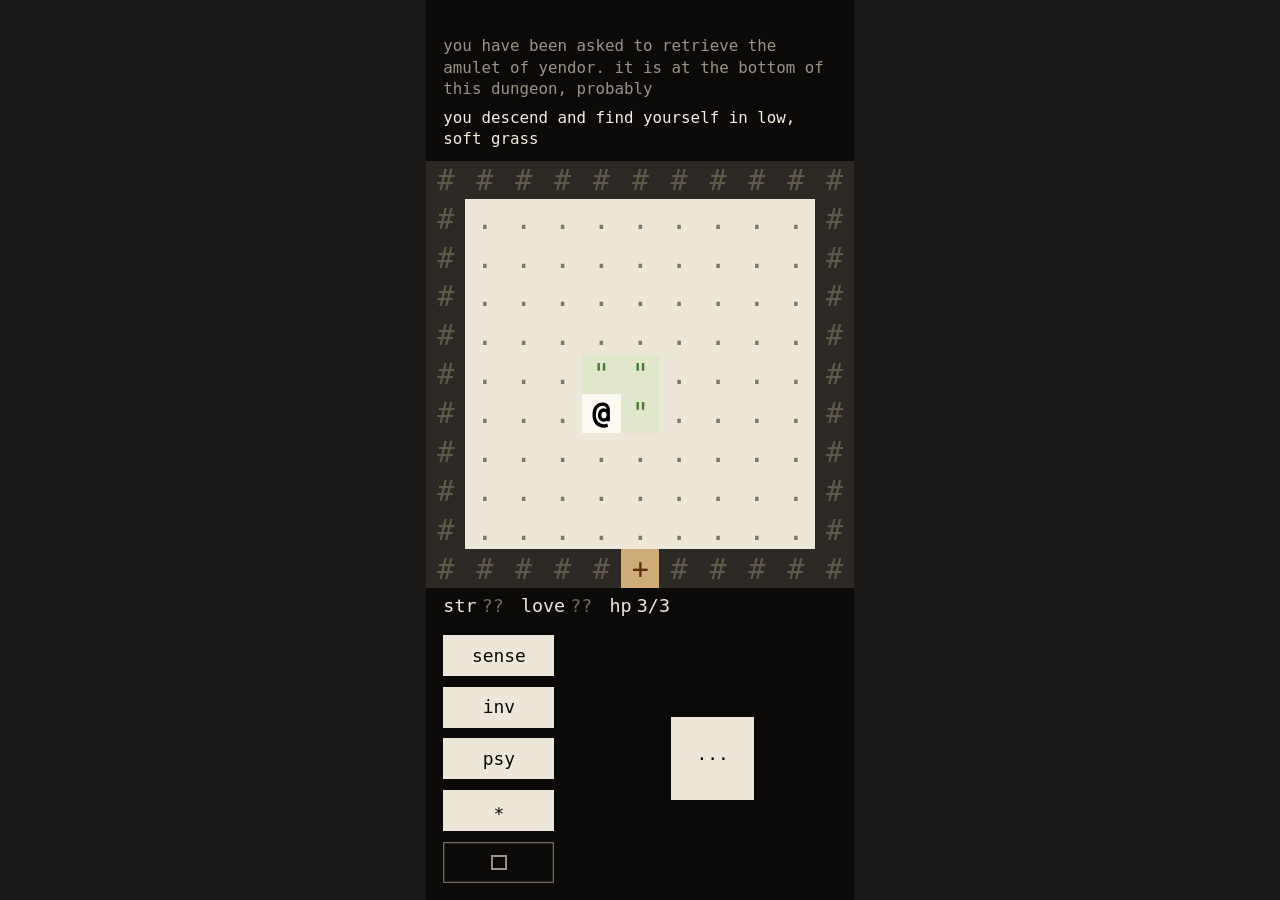
<file: original/index.html>
<!doctype html>
<html lang="en">
<head>
<!-- Archived on November 20, 2026: the esoteric edition is the main game now. -->
<meta charset="utf-8">
<meta name="viewport" content="width=device-width, initial-scale=1, viewport-fit=cover, user-scalable=no">
<meta name="theme-color" content="#000000">
<meta name="mobile-web-app-capable" content="yes">
<meta name="apple-mobile-web-app-capable" content="yes">
<meta name="apple-mobile-web-app-status-bar-style" content="black">
<title>LIKE LIKE · original (archived)</title>
<link rel="icon" href="data:,">
<link rel="stylesheet" href="../style.css">
<script type="importmap">
{
  "imports": {
    "../src/game.js": "../src/game.js?v=21",
    "../src/gen.js": "../src/gen.js?v=15",
    "../src/input.js": "../src/input.js?v=10"
  }
}
</script>
</head>
<body>
<main id="stage">
  <div id="screen" data-look="paper">

    <section id="log" aria-live="polite">
      <div id="log-lines"></div>
    </section>

    <section id="map-wrap">
      <div id="map" class="map"></div>
      <div id="inv" hidden>
        <div id="inv-title"></div>
        <div id="inv-rows"></div>
      </div>
    </section>

    <section id="stats"></section>

    <section id="event" hidden aria-live="polite">
      <div id="event-lines"></div>
      <div id="event-links"></div>
      <button id="btn-event-sys" class="link" type="button" data-menu="sys"></button>
    </section>

    <section id="controls">
      <div id="buttons">
        <button id="btn-context" class="btn" type="button" data-action="context"></button>
        <button id="btn-psy" class="btn" type="button" data-menu="psy"></button>
        <button id="btn-inv" class="btn" type="button" data-menu="inv"></button>
        <button id="btn-act" class="btn" type="button" data-menu="act"></button>
        <button id="btn-use" class="btn" type="button" data-action="use"></button>
      </div>

      <div id="options">
        <button class="btn opt" type="button" data-choose="0"></button>
        <button class="btn opt" type="button" data-choose="1"></button>
        <button class="btn opt" type="button" data-choose="2"></button>
        <button class="btn opt" type="button" data-choose="3"></button>
      </div>

      <button id="btn-wait" class="btn" type="button" data-action="wait"></button>

      <button id="btn-sys" class="btn" type="button" data-menu="sys"></button>
    </section>

  </div>
</main>
<script type="module" src="../src/main.js"></script>
</body>
</html>
</file>
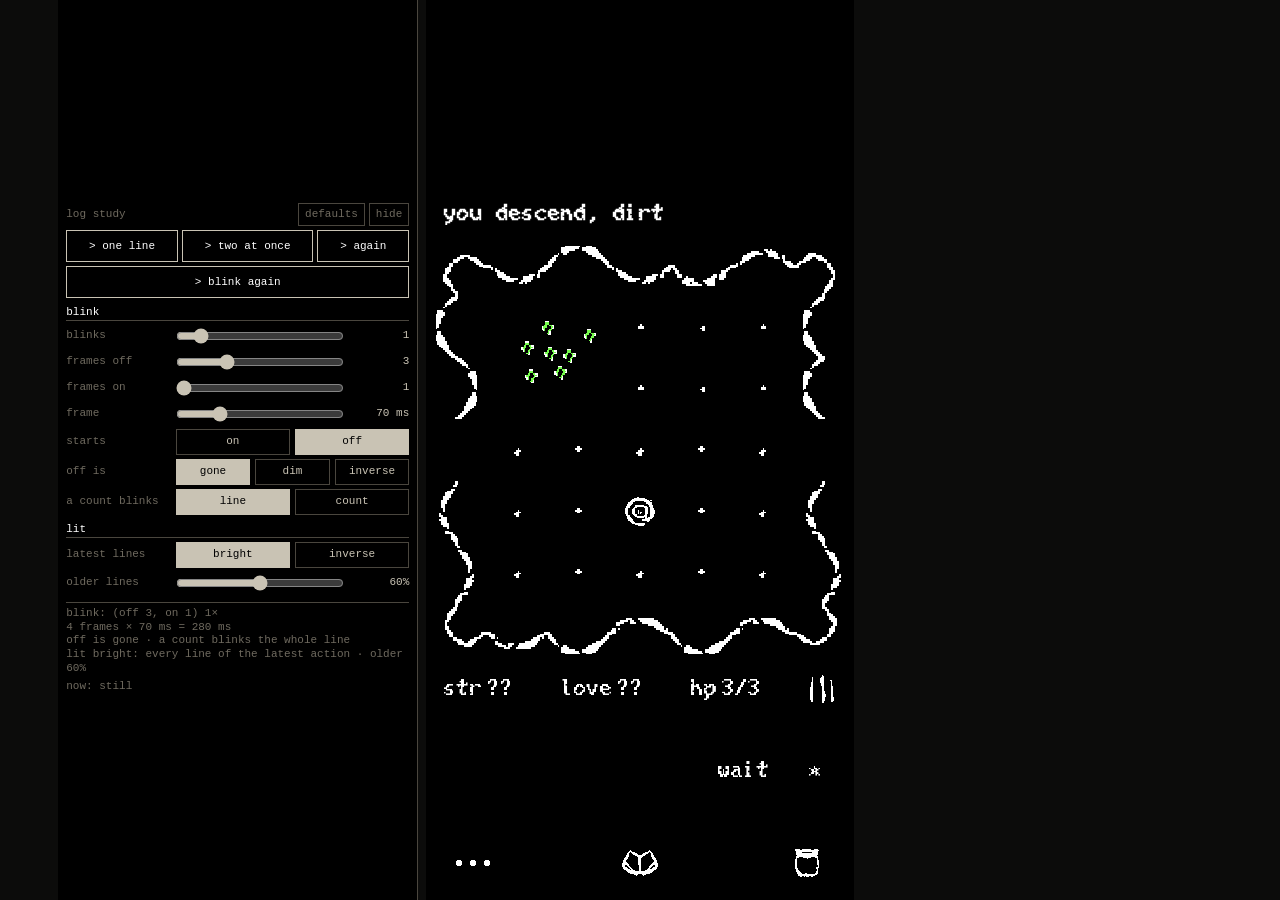
<file: study/log/index.html>
<!doctype html>
<html lang="en" data-edition="esoteric">
<head>
<meta charset="utf-8">
<meta name="viewport" content="width=device-width, initial-scale=1, viewport-fit=cover, user-scalable=no">
<meta name="theme-color" content="#000000">
<meta name="mobile-web-app-capable" content="yes">
<meta name="apple-mobile-web-app-capable" content="yes">
<meta name="apple-mobile-web-app-status-bar-style" content="black">
<title>LIKE LIKE, log study</title>
<link rel="icon" href="data:,">
<link rel="preload" href="../../esoteric/font/crooked-hand.woff2?v=6" as="font" type="font/woff2" crossorigin>
<link rel="stylesheet" href="../../style.css?v=7">
<link rel="stylesheet" href="../../esoteric/edition.css?v=14">
<link rel="stylesheet" href="../../esoteric/type.css?v=11">
<link rel="stylesheet" href="../../esoteric/controls.css?v=29">
<link rel="stylesheet" href="study.css?v=3">
<!-- The log study: the game as it is, with a panel to try how new lines in the log show.
     Load matching room geometry, pointer input and art even with a previous edition cached. -->
<script type="importmap">
{
  "imports": {
    "./log.js": "./log.js?v=2",
    "./panel.js": "./panel.js?v=3",
    "../../src/config.js": "../../src/config.js?v=13",
    "../../src/game.js": "../../src/game.js?v=25",
    "../../src/gen.js": "../../src/gen.js?v=16",
    "../../src/fov.js": "../../src/fov.js?v=4",
    "../../src/path.js": "../../src/path.js?v=4",
    "../../src/render.js": "../../src/render.js?v=21",
    "../../src/marks.js": "../../src/marks.js?v=4",
    "../../src/text.js": "../../src/text.js?v=21",
    "../../src/input.js": "../../src/input.js?v=9",
    "../../esoteric/edition.js": "../../esoteric/edition.js?v=16",
    "../../esoteric/more.js": "../../esoteric/more.js?v=1",
    "../../esoteric/stairs.js": "../../esoteric/stairs.js?v=1",
    "../../esoteric/symbols.js": "../../esoteric/symbols.js?v=12",
    "../../esoteric/terrain.js": "../../esoteric/terrain.js?v=14"
  }
}
</script>
</head>
<body>
<main id="stage">
  <div id="screen" data-look="dark">

    <section id="log" aria-live="polite">
      <div id="log-lines"></div>
    </section>

    <section id="map-wrap">
      <div id="map-field">
        <div id="map" class="map"></div>
      </div>
      <div id="inv" hidden>
        <div id="inv-title"></div>
        <div id="inv-rows"></div>
      </div>
    </section>

    <button id="stats" class="btn" type="button" data-menu="psy"></button>

    <section id="event" hidden aria-live="polite">
      <div id="event-lines"></div>
      <div id="event-items"></div>
      <div id="event-links"></div>
      <button id="btn-event-sys" class="link" type="button" data-menu="sys"></button>
    </section>

    <section id="controls">
      <div id="buttons">
        <button id="btn-context" class="btn" type="button" data-action="context"></button>
        <button id="btn-secondary" class="btn" type="button" hidden></button>
        <button id="btn-wait" class="btn" type="button" data-action="wait" data-repeat></button>
        <button id="btn-act" class="btn" type="button" data-menu="act"></button>
        <button id="btn-use" class="btn" type="button" data-action="use"></button>
      </div>

      <div id="options">
        <button class="btn opt" type="button" data-choose="0"></button>
        <button class="btn opt" type="button" data-choose="1"></button>
        <button class="btn opt" type="button" data-choose="2"></button>
        <button class="btn opt" type="button" data-choose="3"></button>
      </div>

      <div id="navigation">
        <button id="btn-sys" class="btn" type="button" data-menu="sys"></button>
        <button id="btn-memories" class="btn" type="button" data-menu="memories"></button>
        <button id="btn-inv" class="btn" type="button" data-menu="inv"></button>
      </div>
    </section>

  </div>
</main>
<template id="brightness-control">
  <label class="brightness">
    <span class="brightness-label"></span>
    <input type="range" min="40" max="100" value="100">
    <span class="brightness-value" aria-hidden="true"></span>
  </label>
</template>
<script type="module" src="../../esoteric/center.js?v=1"></script>
<script type="module" src="../../esoteric/icons.js?v=3"></script>
<script type="module" src="../../esoteric/brightness.js?v=3"></script>
<script type="module" src="play.js?v=2"></script>
</body>
</html>
</file>
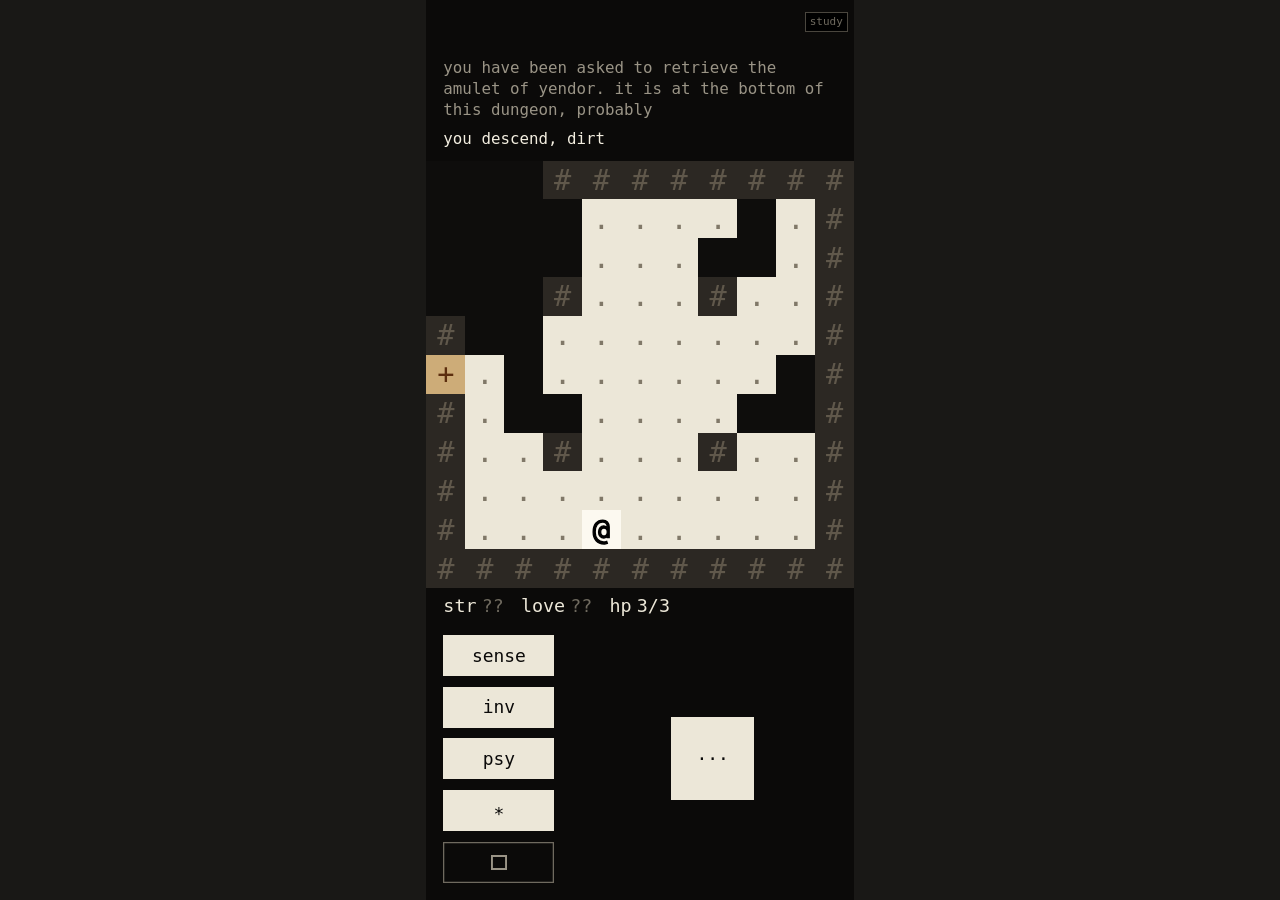
<file: study/marks/index.html>
<!doctype html>
<html lang="en">
<head>
<meta charset="utf-8">
<meta name="viewport" content="width=device-width, initial-scale=1, viewport-fit=cover, user-scalable=no">
<meta name="theme-color" content="#000000">
<meta name="mobile-web-app-capable" content="yes">
<meta name="apple-mobile-web-app-capable" content="yes">
<meta name="apple-mobile-web-app-status-bar-style" content="black">
<title>LIKE LIKE, marks study</title>
<link rel="icon" href="data:,">
<link rel="stylesheet" href="../../style.css">
<link rel="stylesheet" href="marks.css">
<link rel="stylesheet" href="panel.css">
</head>
<body>
<main id="stage">
  <div id="screen" data-look="paper">

    <section id="log" aria-live="polite">
      <div id="log-lines"></div>
    </section>

    <section id="map-wrap">
      <div id="map" class="map"></div>
      <div id="inv" hidden>
        <div id="inv-title"></div>
        <div id="inv-rows"></div>
      </div>
    </section>

    <section id="stats"></section>

    <section id="event" hidden aria-live="polite">
      <div id="event-lines"></div>
      <div id="event-links"></div>
      <button id="btn-event-sys" class="link" type="button" data-menu="sys"></button>
    </section>

    <section id="controls">
      <div id="buttons">
        <button id="btn-context" class="btn" type="button" data-action="context"></button>
        <button id="btn-psy" class="btn" type="button" data-menu="psy"></button>
        <button id="btn-inv" class="btn" type="button" data-menu="inv"></button>
        <button id="btn-act" class="btn" type="button" data-menu="act"></button>
        <button id="btn-use" class="btn" type="button" data-action="use"></button>
      </div>

      <div id="options">
        <button class="btn opt" type="button" data-choose="0"></button>
        <button class="btn opt" type="button" data-choose="1"></button>
        <button class="btn opt" type="button" data-choose="2"></button>
        <button class="btn opt" type="button" data-choose="3"></button>
      </div>

      <button id="btn-wait" class="btn" type="button" data-action="wait"></button>

      <button id="btn-sys" class="btn" type="button" data-menu="sys"></button>
    </section>

  </div>
  <!-- the study's settings: panel.js builds them here, outside #screen -->
</main>
<script type="module" src="play.js"></script>
</body>
</html>
</file>
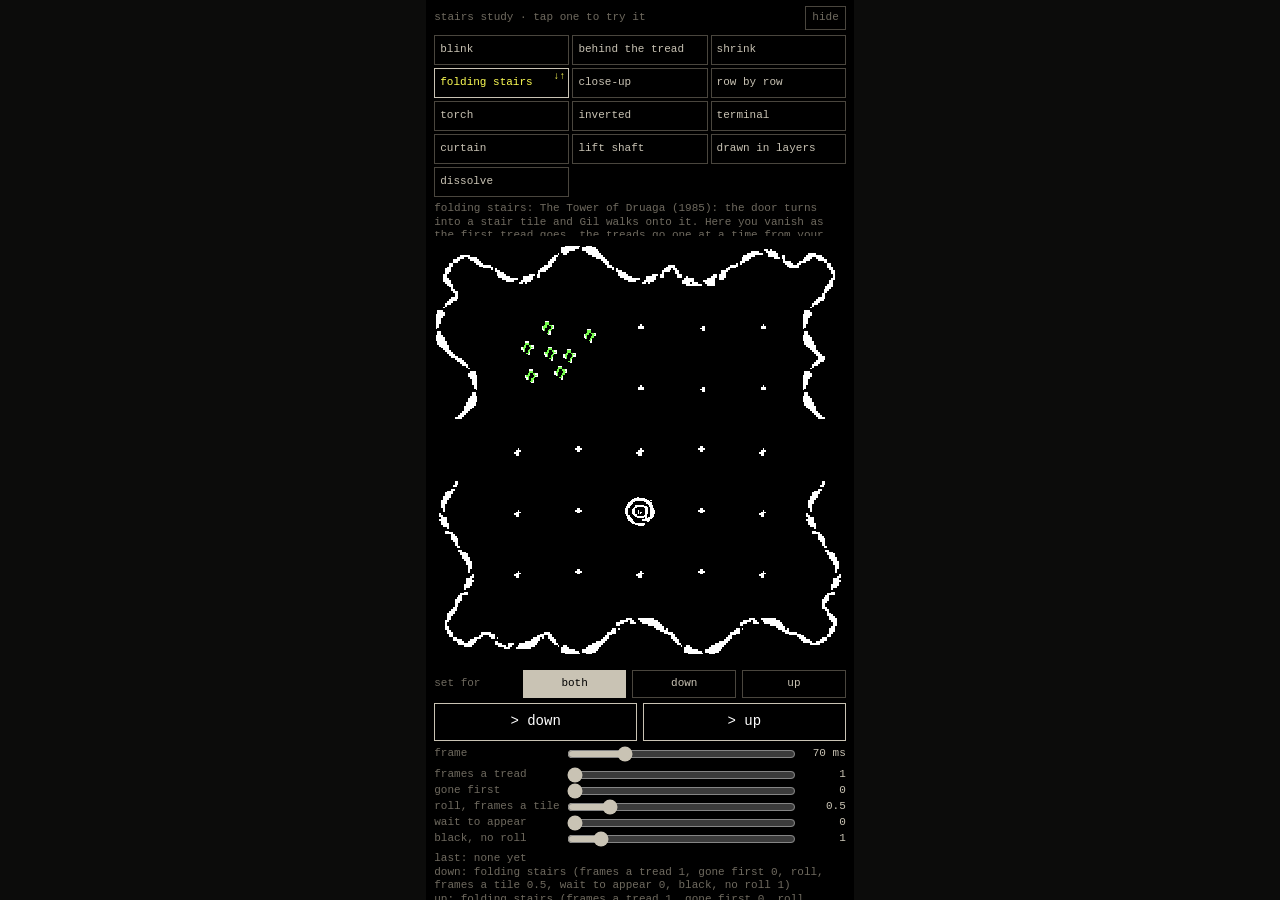
<file: study/stairs/index.html>
<!doctype html>
<html lang="en" data-edition="esoteric">
<head>
<meta charset="utf-8">
<meta name="viewport" content="width=device-width, initial-scale=1, viewport-fit=cover, user-scalable=no">
<meta name="theme-color" content="#000000">
<meta name="mobile-web-app-capable" content="yes">
<meta name="apple-mobile-web-app-capable" content="yes">
<meta name="apple-mobile-web-app-status-bar-style" content="black">
<title>LIKE LIKE, stairs study</title>
<link rel="icon" href="data:,">
<link rel="preload" href="../../esoteric/font/crooked-hand.woff2?v=6" as="font" type="font/woff2" crossorigin>
<link rel="stylesheet" href="../../style.css?v=7">
<link rel="stylesheet" href="../../esoteric/edition.css?v=13">
<link rel="stylesheet" href="../../esoteric/type.css?v=9">
<link rel="stylesheet" href="../../esoteric/controls.css?v=27">
<link rel="stylesheet" href="study.css?v=3">
<!-- The stairs study: the game as it is, with a panel to try ways of going up and down stairs.
     Load matching room geometry, pointer input and art even with a previous edition cached. -->
<script type="importmap">
{
  "imports": {
    "./fx.js": "./fx.js?v=4",
    "./panel.js": "./panel.js?v=4",
    "../../src/config.js": "../../src/config.js?v=12",
    "../../src/game.js": "../../src/game.js?v=22",
    "../../src/gen.js": "../../src/gen.js?v=15",
    "../../src/fov.js": "../../src/fov.js?v=4",
    "../../src/path.js": "../../src/path.js?v=4",
    "../../src/render.js": "../../src/render.js?v=19",
    "../../src/marks.js": "../../src/marks.js?v=4",
    "../../src/text.js": "../../src/text.js?v=17",
    "../../src/input.js": "../../src/input.js?v=9",
    "../../esoteric/edition.js": "../../esoteric/edition.js?v=14",
    "../../esoteric/more.js": "../../esoteric/more.js?v=1",
    "../../esoteric/symbols.js": "../../esoteric/symbols.js?v=12",
    "../../esoteric/terrain.js": "../../esoteric/terrain.js?v=14"
  }
}
</script>
</head>
<body>
<main id="stage">
  <div id="screen" data-look="dark">

    <section id="log" aria-live="polite">
      <div id="log-lines"></div>
    </section>

    <section id="map-wrap">
      <div id="map-field">
        <div id="map" class="map"></div>
      </div>
      <div id="inv" hidden>
        <div id="inv-title"></div>
        <div id="inv-rows"></div>
      </div>
    </section>

    <button id="stats" class="btn" type="button" data-menu="psy"></button>

    <section id="event" hidden aria-live="polite">
      <div id="event-lines"></div>
      <div id="event-items"></div>
      <div id="event-links"></div>
      <button id="btn-event-sys" class="link" type="button" data-menu="sys"></button>
    </section>

    <section id="controls">
      <div id="buttons">
        <button id="btn-context" class="btn" type="button" data-action="context"></button>
        <button id="btn-secondary" class="btn" type="button" hidden></button>
        <button id="btn-wait" class="btn" type="button" data-action="wait" data-repeat></button>
        <button id="btn-act" class="btn" type="button" data-menu="act"></button>
        <button id="btn-use" class="btn" type="button" data-action="use"></button>
      </div>

      <div id="options">
        <button class="btn opt" type="button" data-choose="0"></button>
        <button class="btn opt" type="button" data-choose="1"></button>
        <button class="btn opt" type="button" data-choose="2"></button>
        <button class="btn opt" type="button" data-choose="3"></button>
      </div>

      <div id="navigation">
        <button id="btn-sys" class="btn" type="button" data-menu="sys"></button>
        <button id="btn-memories" class="btn" type="button" data-menu="memories"></button>
        <button id="btn-inv" class="btn" type="button" data-menu="inv"></button>
      </div>
    </section>

  </div>
</main>
<template id="brightness-control">
  <label class="brightness">
    <span class="brightness-label"></span>
    <input type="range" min="40" max="100" value="100">
    <span class="brightness-value" aria-hidden="true"></span>
  </label>
</template>
<script type="module" src="../../esoteric/center.js?v=1"></script>
<script type="module" src="../../esoteric/icons.js?v=3"></script>
<script type="module" src="../../esoteric/brightness.js?v=3"></script>
<script type="module" src="play.js?v=3"></script>
</body>
</html>
</file>
<file: style.css>
/* LIKE LIKE — the look.
   A black slab, upright, 9.5 wide and 20 tall. From the top: the log, the square map (or
   the inventory in its place), the stat line, and the controls: a column of buttons on the
   left and an empty space on the right, with wait in its middle. An event takes the whole slab
   for itself. Every size is a multiple of --u, one hundredth of the slab's width, so the
   whole screen scales as one piece.

   Nothing here moves smoothly. Every effect is a few hard frames, each --f long: a tile
   flashes, the screen jumps, a box blinks. No easing, no fades, no glows, no soft shadows.
   A keyframe holds for its frames and then jumps to the next (steps(1, end)). An effect's
   keyframes are named after its class (render.js takes the class off when they end). */

:root {
  --mono: Monaco, Menlo, "DejaVu Sans Mono", Consolas, "Liberation Mono", monospace;
  --around: #191816;
}

* {
  box-sizing: border-box;
  margin: 0;
  padding: 0;
}

html,
body {
  height: 100%;
  overflow: hidden;
  overscroll-behavior: none;
  background: var(--around);
}

body {
  -webkit-user-select: none;
  user-select: none;
  -webkit-touch-callout: none;
  -webkit-tap-highlight-color: transparent;
  touch-action: manipulation;
}

#stage {
  position: fixed;
  inset: 0;
  display: grid;
  place-items: center;
}

/* ---------- the slab ---------- */

#screen {
  --w: min(100vw, calc(100vh * 9.5 / 20));
  --w: min(100vw, calc(100dvh * 9.5 / 20));
  --u: calc(var(--w) / 100);

  /* time. One frame; everything that happens is a whole number of these. */
  --f: 70ms;
  --blink-on: 2; /*     frames a blink stays white (render.js reads these two) */
  --blink-every: 28; /* frames from one blink to the next: about two seconds */
  --step-on: 5; /*      frames a unit's icon takes to step to white and back, in step with
                        the blink (render.js reads it too) */
  --slide-step: calc(var(--f) / 2); /* changing rooms: the map moves a tile each this long */
  /* sensing, in frames (render.js reads these three, to know when the wave is over) */
  --sense-step: 0.5; /*  the wave moves out a ring each this long */
  --sense-on: 1; /*      an open cell is solid this long as the wave crosses it */
  --sense-absorb: 4; /*  a wall that takes it in: solid for half of this, then held for half */
  --ev-every: 4; /*     an event's new paragraphs come this many frames apart */
  /* a press on the map, in frames (render.js reads these three; input.js and main.js
     time by them) */
  --hold-grace: 2; /*   held this long, the cell starts its observing blink (so a quick tap
                        never flashes) */
  --look-on: 4; /*      the observing blink. Held through it, you observe; let go before it
                        is done and it is a tap: you go there */
  --travel-step: 1; /*  a fast move takes a step each this long */
  /* the marks round the square under a finger (marks.js reads these four), as chosen in
     the marks study: line and edge in hundredths of the map's width; box, how many squares
     out the marks go; tap, the frames a tap's corners flash. Observing takes --look-on. */
  --mark-line: 0.7;
  --mark-edge: 0.25;
  --mark-box: 1;
  --mark-tap: 3;

  /* type on buttons is the size of an event screen's: "the same size as the text screen font" */
  --text-size: calc(var(--u) * 4.2);

  /* the controls, in u: a column of five equal boxes on the left, a square space on the
     right with wait in its middle. A box is as wide as the space and its gap leave, and five
     of them are as tall as the space. */
  --right: 58; /*       the space on the right, across */
  --col-gap: 8; /*      between the column of boxes and that space */
  --btn-gap: 2.5; /*    between one box and the next */
  --side: 4; /*         the margin at the sides */
  --top: 3; /*          above the controls */
  --bot: 4; /*          below them (more if the phone's home bar needs it) */
  --stat-h: 8; /*       the stat line */

  /* paper look: the drawing. A pale map, pale buttons, black everything else. */
  --slab: #0b0a09;
  --paper: #ece7d8;
  --unknown: rgb(14, 13, 12);
  --log-now: #f3eee0;
  --log-old: #9a9486;
  --quiet: #6f6a5f;
  --ink-bad: #ee7460;
  --ink-warn: #f0b060;
  --ink-good: #e2cb6c;
  --ink-sense: #93bfd4;
  --ink-slot: #c4beae;
  --btn: #ece7d8;
  --btn-ink: #0b0a09;
  --btn-edge: transparent;
  --quiet-edge: var(--quiet); /* the edge of a quiet button: back, and menu */
  --open-edge: var(--paper); /*  menu's edge while its menu is open */
  --btn-down: #0b0a09;
  --btn-down-ink: #ece7d8;
  --btn-down-edge: #ece7d8;
  --inv-bg: #ece7d8;
  --inv-ink: #0b0a09;
  --inv-quiet: #8b8576;
  --stairs: #f0d060;
  --stairs-ink: #17130b;
  --corpse: #7d1a1a;
  --corpse-ink: #f3eee0;
  /* tile effects: a solid tile and the ink on it */
  --blink: #ffffff;
  --blink-ink: #0b0a09;
  --step-to: #0b0a09; /* a unit's icon steps to this and back: on pale ground, to ink */
  --blink-box: #0b0a09;
  --hit: #c8281a;
  --hit-ink: #ffffff;
  /* sense: a little white over the square (the paper look is light, so a little more) */
  --sense-wash: rgba(255, 255, 255, 0.3);
  --sense-wash-held: rgba(255, 255, 255, 0.15);
  --gold: #f0c020;
  --gold-ink: #17130b;
  --dig: #6e4a22;
  --dig-ink: #ece7d8;
  --box: #0b0a09; /*    the look cursor: two hard rings, so it reads on any tile */
  --box-in: #ffffff;
  /* the trail: a wash laid over each cell of the way, bright while you drag, dim as you walk */
  --trail-hot: rgba(52, 40, 18, 0.3);
  --trail-dim: rgba(52, 40, 18, 0.13);
  --blood: #a01212;

  position: relative;
  width: var(--w);
  height: calc(var(--w) * 20 / 9.5);
  display: grid;
  /* the log takes whatever the map, the stat line and the controls leave */
  grid-template-rows: minmax(0, 1fr) calc(var(--u) * 100) calc(var(--u) * var(--stat-h)) auto;
  overflow: hidden;
  background: var(--slab);
  color: var(--paper);
  font-family: var(--mono);
  font-variant-ligatures: none;
}

/* dark look: Ultima V. Pure black, and a few flat inks from the EGA's sixteen. */
#screen[data-look="dark"] {
  --slab: #000;
  --paper: #fff;
  --unknown: #000;
  --log-now: #fff;
  --log-old: #aaa;
  --quiet: #555;
  --ink-bad: #f55;
  --ink-warn: #ff5;
  --ink-good: #ff5;
  --ink-sense: #5ff;
  --ink-slot: #aaa;
  --btn: transparent;
  --btn-ink: #fff;
  /* The lines round the buttons and the menu's options: none, or a step of
     grey up to white, as set in the menu ("outlines", data-outlines below). Quiet buttons
     and the event screen's menu take half as much. */
  --edge: transparent;
  --edge-quiet: transparent;
  --btn-edge: var(--edge);
  --quiet-edge: var(--edge-quiet);
  --open-edge: var(--edge);
  --event-edge: var(--edge-quiet);
  --btn-down: #fff;
  --btn-down-ink: #000;
  --btn-down-edge: #fff;
  --inv-bg: #000;
  --inv-ink: #fff;
  --inv-quiet: #aaa;
  --stairs: #ff5;
  --stairs-ink: #000;
  --corpse: #a00;
  --corpse-ink: #fff;
  --blink: #fff;
  --blink-ink: #000;
  --step-to: #fff;
  --blink-box: #fff;
  --hit: #f55;
  --hit-ink: #000;
  --sense-wash: rgba(255, 255, 255, 0.14);
  --sense-wash-held: rgba(255, 255, 255, 0.07);
  --gold: #ff5;
  --gold-ink: #000;
  --dig: #a50;
  --dig-ink: #000;
  --box: #fff;
  --box-in: #000;
  /* the trail: a blue the dungeon has nowhere else (the walls are grey), a flat light step
     and then a darker one */
  --trail-hot: rgba(120, 140, 255, 0.5);
  --trail-dim: rgba(120, 140, 255, 0.26);
  --blood: #a00;
}

/* The outlines setting, a step at a time: n eighths of the way from black to white,
   and half that for the quiet ones. 0, the start, is no lines at all. */
#screen[data-look="dark"][data-outlines="1"] { --edge: #202020; --edge-quiet: #101010; }
#screen[data-look="dark"][data-outlines="2"] { --edge: #404040; --edge-quiet: #202020; }
#screen[data-look="dark"][data-outlines="3"] { --edge: #606060; --edge-quiet: #303030; }
#screen[data-look="dark"][data-outlines="4"] { --edge: #808080; --edge-quiet: #404040; }
#screen[data-look="dark"][data-outlines="5"] { --edge: #9f9f9f; --edge-quiet: #505050; }
#screen[data-look="dark"][data-outlines="6"] { --edge: #bfbfbf; --edge-quiet: #606060; }
#screen[data-look="dark"][data-outlines="7"] { --edge: #dfdfdf; --edge-quiet: #707070; }
#screen[data-look="dark"][data-outlines="8"] { --edge: #ffffff; --edge-quiet: #808080; }

/* ---------- the log: one list. The newest lines are bright; older ones climb, dimmer ---------- */

#log {
  overflow: hidden;
  padding: 0 calc(var(--u) * 4) calc(var(--u) * 2.6);
}

/* The newest line is first in the list and sits at the bottom; older ones stack up from it.
   A line that would not fit whole wraps into a second column, which is off the edge and
   clipped. So the top is a hard cut, and it never slices a line. */
#log-lines {
  height: 100%;
  display: flex;
  flex-flow: column-reverse wrap;
  align-content: flex-start;
  overflow: hidden;
}

/* events are spaced out a little: the gap is part of the line */
.line {
  flex: none;
  width: 100%;
  padding-top: calc(var(--u) * 1.9);
  font-size: calc(var(--u) * 3.7);
  line-height: 1.34;
  color: var(--log-now);
  overflow-wrap: anywhere;
}

.line.k-bad {
  color: var(--ink-bad);
}
.line.k-good {
  color: var(--ink-good);
}
.line.k-sense {
  color: var(--ink-sense);
}
/* an empty slot is quieter than writing, but still readable while it is the newest line */
.line.k-slot {
  color: var(--ink-slot);
}
/* whatever it was, an older line is one flat dimmer colour */
.line.old {
  color: var(--log-old);
}

/* ---------- the map: 11 by 11 characters, each on one flat tile ---------- */

#map-wrap {
  position: relative;
  overflow: hidden;
  background: var(--unknown);
}

.map {
  position: absolute;
  inset: 0;
  display: grid;
  grid-template-columns: repeat(var(--room-size, 11), 1fr);
  grid-template-rows: repeat(var(--room-size, 11), 1fr);
  font-size: calc(var(--u) * 6.7);
  line-height: 1;
  background: var(--unknown);
}

/* render.js gives each cell its ink and its ground as --fg and --bg */
.c {
  position: relative;
  display: flex;
  align-items: center;
  justify-content: center;
  overflow: hidden;
  color: var(--fg);
  background-color: var(--bg);
  /* cells overlap a hair so no seam shows between them */
  margin: 0 -0.6px -0.6px 0;
}
.map .c {
  cursor: pointer;
}
/* the map is pressed, held and dragged on: no zoom, no scroll, no selection, no callout */
#map,
#map .c {
  touch-action: none;
  -webkit-user-select: none;
  user-select: none;
  -webkit-touch-callout: none;
}

/* The trail: the way a fast move would walk, from the step beside you to where you would
   stop, as Brogue lights its travel route. A flat wash over each cell's own ground (a
   picture on top of --bg, so the painting under it is never touched). Bright while you
   drag (the map is trail-hot), and the cell under your finger has the look cursor, held
   steady. Let go and the walk begins: then it is dim, the way still ahead. The tile
   effects and the blink lay their own solid ground and take the wash off while they last. */
.c.trail {
  background-image: linear-gradient(var(--trail-dim), var(--trail-dim));
}
.map.trail-hot .c.trail {
  background-image: linear-gradient(var(--trail-hot), var(--trail-hot));
}
/* the cell a drag would go to: the look cursor, steady. A finger covers the cell's middle
   on a phone, so it is its edges that show it. */
.c.aim {
  z-index: 2;
  box-shadow: inset 0 0 0 calc(var(--u) * 0.5) var(--box), inset 0 0 0 calc(var(--u) * 1) var(--box-in);
}

/* The marks round the square under a finger (marks.js): corners round where a drag would
   go, and a box closing in on a square held to observe. A finger hides the square itself,
   so they are drawn in the squares round it, on a layer over the map: plain rectangles in
   the look cursor's two colours, each line on a thin edge of the other so it reads on any
   tile. Over the cells and their effects, under the sheet for dying and going down (5).
   Never takes a touch. */
.marks,
.marks-dest,
.marks-look {
  position: absolute;
  inset: 0;
  pointer-events: none;
}
.marks {
  z-index: 4;
  overflow: hidden;
}
.marks-line,
.marks-edge {
  position: absolute;
}
.marks-line {
  background: var(--box);
}
.marks-edge {
  background: var(--box-in);
}

/* Monaco has no bold. A thin stroke in the same ink does the job. */
.c.b {
  -webkit-text-stroke: 0.045em currentColor;
}

/* Something new to observe on a unit you've noticed, sensing found it most often: its icon,
   not its square, steps to white and back (to ink in the paper look), a frame a step ("the individual icon (not the
   square should change color in stepwise fashion)"). About every two seconds; render.js puts
   "stepping" on the slab for those frames, so every unit steps in step, and never while a
   sense wave is still going. :where() keeps this weaker than the tile effects below, so a
   blow or the observing blink on the same tile shows over it. */
:where(#screen.stepping) .c.more {
  animation: fx-step calc(var(--f) * var(--step-on)) steps(1, end);
}
@keyframes fx-step {
  0% {
    color: color-mix(in srgb, var(--fg), var(--step-to) 33%);
  }
  20% {
    color: color-mix(in srgb, var(--fg), var(--step-to) 67%);
  }
  40% {
    color: var(--step-to);
  }
  60% {
    color: color-mix(in srgb, var(--fg), var(--step-to) 67%);
  }
  80%,
  100% {
    color: color-mix(in srgb, var(--fg), var(--step-to) 33%);
  }
}

/* --- tile effects. One to a tile at a time. Each that lays a solid ground takes the
   trail's wash off for its frames (background-image: none). --- */

/* observing: a look cursor on the held cell, for the whole --look-on window. A hard box:
   on a frame, off a frame, on a frame, off a frame. Still held when it is over, the
   observation comes; let go before, and it stops. */
.c.fx-observe {
  z-index: 2;
  animation: fx-observe calc(var(--f) * var(--look-on)) steps(1, end);
}
@keyframes fx-observe {
  0% {
    box-shadow: inset 0 0 0 calc(var(--u) * 0.5) var(--box), inset 0 0 0 calc(var(--u) * 1) var(--box-in);
  }
  25% {
    box-shadow: none;
  }
  50% {
    box-shadow: inset 0 0 0 calc(var(--u) * 0.5) var(--box), inset 0 0 0 calc(var(--u) * 1) var(--box-in);
  }
  75%,
  100% {
    box-shadow: none;
  }
}

/* sense: a wave. It starts on your square and spreads a step at a time through every cell
   it can cross. render.js gives each cell --d, the step it arrives on; the cell waits that
   many steps and is then lightened for --sense-on frames, so what you see is a band moving
   out, two rings wide. Only lightened, a little: "sense should not be as radical color
   wise. square color should only be slightly lightened". A wash of white over the square's
   own colour (an inset shadow, under its mark), so the mark keeps its colour too. */
.c.fx-wave {
  z-index: 2;
  animation: fx-wave calc(var(--f) * var(--sense-on)) steps(1, end)
    calc(var(--f) * var(--sense-step) * var(--d, 0));
}
@keyframes fx-wave {
  0%,
  100% {
    background-image: none;
    box-shadow: inset 0 0 0 999px var(--sense-wash);
  }
}
/* ...and what stops it takes it in: a wall, the locked door, the bust. Lightened like the
   rest when the wave arrives, but it holds a frame longer, and then for two frames it is
   lightened half as much before it is itself again. So the band goes out and the room's
   edge stays lit behind it for a moment, fading. (--sense-absorb is the four frames.) */
.c.fx-absorb {
  z-index: 2;
  animation: fx-absorb calc(var(--f) * var(--sense-absorb)) steps(1, end)
    calc(var(--f) * var(--sense-step) * var(--d, 0));
}
@keyframes fx-absorb {
  0% {
    background-image: none;
    box-shadow: inset 0 0 0 999px var(--sense-wash);
  }
  50%,
  100% {
    background-image: none;
    box-shadow: inset 0 0 0 999px var(--sense-wash-held);
  }
}

/* ...and a unit the wave reaches, the toad or the bust: its square stays as it is, and its
   icon steps to white and back as the wave gets there, as it does when it has something new
   (fx-step). "the individual icon (not the square should change color in stepwise fashion)". */
.c.fx-wave-icon {
  z-index: 2;
  animation: fx-wave-icon calc(var(--f) * var(--step-on)) steps(1, end)
    calc(var(--f) * var(--sense-step) * var(--d, 0));
}
@keyframes fx-wave-icon {
  0% {
    color: color-mix(in srgb, var(--fg), var(--step-to) 33%);
  }
  20% {
    color: color-mix(in srgb, var(--fg), var(--step-to) 67%);
  }
  40% {
    color: var(--step-to);
  }
  60% {
    color: color-mix(in srgb, var(--fg), var(--step-to) 67%);
  }
  80%,
  100% {
    color: color-mix(in srgb, var(--fg), var(--step-to) 33%);
  }
}

/* digging: your tile, two frames */
.c.fx-dig {
  z-index: 2;
  animation: fx-dig calc(var(--f) * 2) steps(1, end);
}
@keyframes fx-dig {
  0%,
  100% {
    color: var(--dig-ink);
    background-color: var(--dig);
    background-image: none;
  }
}

/* the golden door opening: its tile, solid gold, two frames */
.c.fx-unlock {
  z-index: 2;
  animation: fx-unlock calc(var(--f) * 2) steps(1, end);
}
@keyframes fx-unlock {
  0%,
  100% {
    color: var(--gold-ink);
    background-color: var(--gold);
    background-image: none;
  }
}

/* a miss: the tile in inverse video, two frames. No jolt. */
.c.fx-miss {
  z-index: 2;
  animation: fx-miss calc(var(--f) * 2) steps(1, end);
}
@keyframes fx-miss {
  0%,
  100% {
    color: var(--bg);
    background-color: var(--fg);
    background-image: none;
  }
}

/* a hit: the struck tile is solid red, itself, solid red. Three frames, with the jolt. */
.c.fx-hit {
  z-index: 2;
  animation: fx-hit calc(var(--f) * 3) steps(1, end);
}
@keyframes fx-hit {
  0% {
    color: var(--hit-ink);
    background-color: var(--hit);
    background-image: none;
  }
  33.33% {
    color: var(--fg);
    background-color: var(--bg);
    background-image: none;
  }
  66.67%,
  100% {
    color: var(--hit-ink);
    background-color: var(--hit);
    background-image: none;
  }
}

/* a kill: the same, two frames longer. Then the corpse is simply there. */
.c.fx-kill {
  z-index: 2;
  animation: fx-kill calc(var(--f) * 5) steps(1, end);
}
@keyframes fx-kill {
  0% {
    color: var(--hit-ink);
    background-color: var(--hit);
    background-image: none;
  }
  20% {
    color: var(--fg);
    background-color: var(--bg);
    background-image: none;
  }
  40% {
    color: var(--hit-ink);
    background-color: var(--hit);
    background-image: none;
  }
  60% {
    color: var(--fg);
    background-color: var(--bg);
    background-image: none;
  }
  80%,
  100% {
    color: var(--hit-ink);
    background-color: var(--hit);
    background-image: none;
  }
}

/* --- changing rooms: the old room leaves the way you came from and the new one follows
   it in, a tile at a time, eleven steps --- */
.map.ghost {
  z-index: 3;
  pointer-events: none;
}
.map.out-n {
  animation: out-n calc(var(--slide-step) * var(--room-size, 11)) steps(var(--room-size, 11), start) forwards;
}
.map.out-e {
  animation: out-e calc(var(--slide-step) * var(--room-size, 11)) steps(var(--room-size, 11), start) forwards;
}
.map.out-s {
  animation: out-s calc(var(--slide-step) * var(--room-size, 11)) steps(var(--room-size, 11), start) forwards;
}
.map.out-w {
  animation: out-w calc(var(--slide-step) * var(--room-size, 11)) steps(var(--room-size, 11), start) forwards;
}
.map.in-n {
  animation: in-n calc(var(--slide-step) * var(--room-size, 11)) steps(var(--room-size, 11), start);
}
.map.in-e {
  animation: in-e calc(var(--slide-step) * var(--room-size, 11)) steps(var(--room-size, 11), start);
}
.map.in-s {
  animation: in-s calc(var(--slide-step) * var(--room-size, 11)) steps(var(--room-size, 11), start);
}
.map.in-w {
  animation: in-w calc(var(--slide-step) * var(--room-size, 11)) steps(var(--room-size, 11), start);
}
@keyframes out-n {
  to {
    transform: translateY(100%);
  }
}
@keyframes in-n {
  from {
    transform: translateY(-100%);
  }
}
@keyframes out-s {
  to {
    transform: translateY(-100%);
  }
}
@keyframes in-s {
  from {
    transform: translateY(100%);
  }
}
@keyframes out-e {
  to {
    transform: translateX(-100%);
  }
}
@keyframes in-e {
  from {
    transform: translateX(100%);
  }
}
@keyframes out-w {
  to {
    transform: translateX(100%);
  }
}
@keyframes in-w {
  from {
    transform: translateX(-100%);
  }
}

/* --- a sheet over the map, for dying and for going down --- */
#map-wrap::before {
  content: "";
  position: absolute;
  inset: 0;
  z-index: 5;
  pointer-events: none;
  visibility: hidden;
  background-color: #000;
}

/* dying: red, black, red, two frames each. Then you are at the entrance. */
#screen.fx-death #map-wrap::before {
  animation: fx-death calc(var(--f) * 6) steps(1, end);
}
@keyframes fx-death {
  0% {
    visibility: visible;
    background-color: var(--blood);
  }
  33.33% {
    visibility: visible;
    background-color: #000;
  }
  66.67%,
  100% {
    visibility: visible;
    background-color: var(--blood);
  }
}

/* going down, and starting again: the map is black for two frames, then it is the new one */
#screen.fx-descend #map-wrap::before {
  animation: fx-descend calc(var(--f) * 2) steps(1, end);
}
@keyframes fx-descend {
  0%,
  100% {
    visibility: visible;
  }
}

/* --- damage: the whole screen jolts. Hard offsets, a frame each, then home. --- */

/* something else is struck: right-down, left-up, right */
#screen.fx-jolt > * {
  animation: fx-jolt calc(var(--f) * 3) steps(1, end);
}
@keyframes fx-jolt {
  0% {
    transform: translate(calc(var(--u) * 1), calc(var(--u) * 1));
  }
  33.33% {
    transform: translate(calc(var(--u) * -1), calc(var(--u) * -1));
  }
  66.67%,
  100% {
    transform: translate(calc(var(--u) * 1), 0);
  }
}

/* you are struck: bigger, a frame longer, and the hp number flashes red with it */
#screen.fx-hurt > * {
  --hurt-x: calc(var(--u) * 2);
  animation: fx-hurt calc(var(--f) * 4) steps(1, end);
}
@keyframes fx-hurt {
  0% {
    transform: translate(var(--hurt-x), calc(var(--u) * 1));
  }
  25% {
    transform: translate(calc(-1 * var(--hurt-x)), calc(var(--u) * -1));
  }
  50% {
    transform: translate(var(--hurt-x), 0);
  }
  75%,
  100% {
    transform: translate(calc(var(--u) * -1), 0);
  }
}
#screen.fx-hurt .stat.hp .v {
  animation: fx-hurt-hp calc(var(--f) * 4) steps(1, end);
}
@keyframes fx-hurt-hp {
  0% {
    color: var(--hit-ink);
    background-color: var(--hit);
  }
  50% {
    color: var(--c);
    background-color: transparent;
  }
  75%,
  100% {
    color: var(--hit-ink);
    background-color: var(--hit);
  }
}

/* ---------- the inventory: a list where the map was, on the map's eleven rows ---------- */

#inv {
  position: absolute;
  inset: 0;
  z-index: 6;
  display: grid;
  grid-template-rows: 1fr 10fr;
  background: var(--inv-bg);
  color: var(--inv-ink);
}
#inv[hidden] {
  display: none;
}
#inv-title {
  display: flex;
  align-items: flex-end;
  padding: 0 calc(var(--u) * 5) calc(var(--u) * 1.2);
  font-size: calc(var(--u) * 3.7);
  color: var(--inv-quiet);
}
#inv-rows {
  display: grid;
  grid-template-rows: repeat(10, 1fr);
}
.row {
  display: flex;
  align-items: center;
  justify-content: space-between;
  gap: calc(var(--u) * 3);
  min-width: 0;
  padding: 0 calc(var(--u) * 5);
  font-size: calc(var(--u) * 4.6);
  white-space: nowrap;
  cursor: pointer;
}
.row .state {
  font-size: calc(var(--u) * 3.7);
  color: var(--inv-quiet);
}
/* the item you are on: inverse video */
.row.cursor {
  background: var(--inv-ink);
  color: var(--inv-bg);
}
/* Something about an item you have not inspected: its name blinks, in step with the map's
   blink and for the same two frames. The name alone turns to inverse video, a flat tile
   behind the word (on the row you are on, which is inverse already, it turns back). */
.row .name {
  margin: 0 calc(var(--u) * -1.2);
  padding: calc(var(--u) * 0.8) calc(var(--u) * 1.2);
}
#screen.blink .row.more .name {
  background: var(--inv-ink);
  color: var(--inv-bg);
}
#screen.blink .row.more.cursor .name {
  background: var(--inv-bg);
  color: var(--inv-ink);
}

/* ---------- an event: a screen of its own. No log, no map, no stats, no buttons.
   Text from the top, and the choices as links at the bottom. ---------- */

#event {
  --ev-bg: #000;
  --ev-ink: #e6e1d2;
  --ev-old: #8e897c; /*   paragraphs that were already there */
  --ev-slot: #6f6a5f; /*  an empty slot */
  --ev-song: #b3ad92; /*  what is sung */
  --ev-link: #99a3ff; /*  hypertext */
  --ev-link-quiet: #666da6; /* the way back */
  --ev-side: calc(var(--u) * 8);
  --ev-size: var(--text-size);
  --ev-gap: calc(var(--u) * 6.7); /*   between paragraphs: a line */
  --ev-inner: calc(var(--u) * 2.5); /* inside a paragraph, between a line and the next */
  --ev-indent: calc(var(--u) * 6); /*  a song */
  position: absolute;
  inset: 0;
  z-index: 8;
  display: flex;
  flex-direction: column;
  padding: calc(var(--u) * 14) var(--ev-side) calc(var(--u) * 3.5);
  background: var(--ev-bg);
  color: var(--ev-ink);
  font-size: var(--ev-size);
  line-height: 1.6;
}
#event[hidden] {
  display: none;
}

/* a little colour by kind of event, kept flat */
#event[data-id="toad"] {
  --ev-song: #8fbd78;
}
#event[data-id="memory"] {
  --ev-bg: #0c0922;
  --ev-ink: #d2c8f2;
  --ev-old: #8a81ad;
  --ev-slot: #6a628c;
}

/* everything else is gone while it is up */
#screen[data-screen="event"] > :not(#event) {
  visibility: hidden;
}

/* the text. If it is taller than the room above the links, it scrolls. */
#event-lines {
  position: relative;
  flex: 1;
  min-height: 0;
  overflow-x: hidden;
  overflow-y: auto;
  overscroll-behavior: contain;
  touch-action: pan-y;
  scrollbar-width: none;
}
#event-lines::-webkit-scrollbar {
  display: none;
}

.passage + .passage {
  margin-top: var(--ev-gap);
}
.passage > * + * {
  margin-top: var(--ev-inner);
}
.ev-line {
  overflow-wrap: anywhere;
}
.ev-line.slot {
  color: var(--ev-slot);
}
/* a song: indented, its lines run together, in its own quiet colour */
.verse {
  padding-left: var(--ev-indent);
  color: var(--ev-song);
}
.passage.old,
.passage.old .verse {
  color: var(--ev-old);
}
.passage.old .ev-line.slot {
  color: var(--ev-slot);
}

/* New paragraphs come one after another, each whole: the k-th is not there, then it is. */
.passage.enter {
  animation: ev-enter calc(var(--f) * var(--ev-every) * var(--k, 0)) steps(1, end);
}
@keyframes ev-enter {
  0% {
    visibility: hidden;
  }
  100% {
    visibility: visible;
  }
}

/* the choices: links, one to a line, each a full-width row for a thumb */
#event-links {
  flex: none;
  display: flex;
  flex-direction: column;
  margin: calc(var(--u) * 5) calc(var(--ev-side) * -1) 0;
}
.link {
  position: relative;
  display: flex;
  align-items: center;
  width: 100%;
  height: calc(var(--u) * 10);
  padding: 0 var(--ev-side);
  border: 0;
  border-radius: 0;
  -webkit-appearance: none;
  appearance: none;
  background: transparent;
  color: var(--ev-link);
  font-family: var(--mono);
  font-size: var(--ev-size);
  line-height: 1.2;
  text-align: left;
  cursor: pointer;
  touch-action: none;
  outline: none;
}
.link[data-kind="back"] {
  color: var(--ev-link-quiet);
}
/* the one the keys are on */
.link.cursor::before {
  content: ">";
  position: absolute;
  left: calc(var(--u) * 3.4);
}
/* pressed: inverse video, at once */
.link.down {
  background: var(--ev-link);
  color: var(--ev-bg);
}
.link[data-kind="back"].down {
  background: var(--ev-link-quiet);
}

#btn-event-sys {
  flex: none;
  justify-content: center;
  height: calc(var(--u) * 7.5);
  margin-top: calc(var(--u) * 4);
  padding: 0;
  color: var(--ev-old);
  font-size: calc(var(--u) * 3.7);
  box-shadow: inset 0 0 0 calc(var(--u) * 0.3) var(--event-edge, var(--ev-slot));
}
#btn-event-sys.open {
  color: var(--ev-ink);
}

button:focus-visible {
  outline: 2px solid currentColor;
  outline-offset: -3px;
}

/* ---------- the stat line ---------- */

#stats {
  display: flex;
  align-items: center;
  gap: calc(var(--u) * 4);
  padding: 0 calc(var(--u) * 4);
  font-size: calc(var(--u) * 4.3);
  white-space: nowrap;
}

.stat {
  display: inline-flex;
  gap: calc(var(--u) * 1.2);
}

.stat .v {
  --c: var(--paper);
  color: var(--c);
}
.stat .v.unknown {
  --c: var(--quiet);
}
.stat.hp.hurt .v {
  --c: var(--ink-warn);
}
.stat.hp.low .v {
  --c: var(--ink-bad);
}

/* ---------- the controls: a column of boxes on the left, wait on the right ----------
   Five boxes, all the same, wider than they are tall: the top one (sense), inv, psy, *
   and menu, top to bottom. The column is as tall as the space on the right is wide, and
   its left is the screen's margin; a wide gap keeps it away from that space. Pressed is
   inverse video, in one step. The d-pad is gone: tap the map to go somewhere. */

#controls {
  --btn-w: calc(100 - 2 * var(--side) - var(--right) - var(--col-gap));
  --btn-h: calc((var(--right) - 4 * var(--btn-gap)) / 5);
  display: grid;
  /* the column of boxes, the gap, the space on the right */
  grid-template-columns: calc(var(--u) * var(--btn-w)) calc(var(--u) * var(--right));
  column-gap: calc(var(--u) * var(--col-gap));
  /* five boxes: as tall as the space is wide */
  grid-template-rows: repeat(5, calc(var(--u) * var(--btn-h)));
  row-gap: calc(var(--u) * var(--btn-gap));
  /* clear of the phone's home bar */
  padding: calc(var(--u) * var(--top)) calc(var(--u) * var(--side))
    max(calc(var(--u) * var(--bot)), env(safe-area-inset-bottom, 0px));
}

/* The buttons sit straight on the controls' grid, so menu is one of the column. */
#buttons {
  display: contents;
}
#btn-context {
  grid-area: 1 / 1;
}
#btn-inv {
  grid-area: 2 / 1;
}
#btn-psy {
  grid-area: 3 / 1;
}
#btn-act {
  grid-area: 4 / 1;
}
#btn-sys {
  grid-area: 5 / 1;
}
/* wait sits in the middle of the space on the right, a third of it across. The rest of the
   space is empty for now. */
#btn-wait {
  grid-area: 1 / 2 / 6 / 3;
  place-self: center;
  width: calc(var(--u) * var(--right) * 0.335);
  height: calc(var(--u) * var(--right) * 0.335);
}

/* on the inventory screen: inspect, use, back, a space, and menu. No psy, no *.
   Wait's place is blank, as there is no waiting (the arrow keys move through the list). */
#btn-use {
  display: none;
  grid-area: 2 / 1;
}
#screen[data-screen="inv"] #btn-use {
  display: flex;
}
#screen[data-screen="inv"] #btn-inv {
  grid-area: 3 / 1;
}
#screen[data-screen="inv"] #btn-psy,
#screen[data-screen="inv"] #btn-act {
  display: none;
}

/* a menu: four options, two by two, across the whole width above menu's box (the top four
   rows). Wait goes while it is up (the arrow keys move between the options). */
#options {
  display: none;
  grid-area: 1 / 1 / 5 / 3;
  grid-template-columns: 1fr 1fr;
  grid-template-rows: 1fr 1fr;
  gap: calc(var(--u) * 3);
}
#controls[data-menu] #options {
  display: grid;
}
#controls[data-menu] #buttons {
  display: none;
}
#controls[data-menu] #btn-wait {
  visibility: hidden;
}

.btn {
  display: flex;
  align-items: center;
  justify-content: center;
  min-width: 0;
  border: 0;
  border-radius: 0;
  -webkit-appearance: none;
  appearance: none;
  background: var(--btn);
  color: var(--btn-ink);
  box-shadow: inset 0 0 0 calc(var(--u) * 0.45) var(--btn-edge);
  font-family: var(--mono);
  font-size: var(--text-size);
  line-height: 1.1;
  cursor: pointer;
  touch-action: none;
  outline: none;
}

/* A mark, not a word (the * and the "..."): render.js measures where its ink sits in the
   font the device uses and sets --ink-y, and this moves it there, so it is in the middle. */
#btn-act,
#btn-wait {
  padding-top: max(0em, calc(var(--ink-y, 0em) * 2));
  padding-bottom: max(0em, calc(var(--ink-y, 0em) * -2));
}

.btn.down {
  background: var(--btn-down);
  color: var(--btn-down-ink);
  box-shadow: inset 0 0 0 calc(var(--u) * 0.45) var(--btn-down-edge);
}

/* the top button takes the colour of what you are standing on */
#btn-context[data-context="stairs"] {
  background: var(--stairs);
  color: var(--stairs-ink);
  box-shadow: none;
}
#btn-context[data-context="stairs"].down {
  background: var(--stairs-ink);
  color: var(--stairs);
  box-shadow: inset 0 0 0 calc(var(--u) * 0.45) var(--stairs);
}
#btn-context[data-context="corpse"] {
  background: var(--corpse);
  color: var(--corpse-ink);
  box-shadow: none;
}
#btn-context[data-context="corpse"].down {
  background: var(--corpse-ink);
  color: var(--corpse);
}

/* quiet buttons: outlined, on the slab. Back, and menu. */
#screen[data-screen="inv"] #btn-inv,
.opt[data-kind="back"],
#btn-sys {
  background: transparent;
  color: var(--paper);
  box-shadow: inset 0 0 0 calc(var(--u) * 0.45) var(--quiet-edge);
}
#screen[data-screen="inv"] #btn-inv.down,
.opt[data-kind="back"].down,
#btn-sys.down {
  background: var(--paper);
  color: var(--slab);
  box-shadow: none;
}

/* menu: restart and the look are under it. It is a square, not a word (decision 104). */
#btn-sys {
  color: var(--log-old);
  box-shadow: inset 0 0 0 calc(var(--u) * 0.3) var(--quiet-edge);
}
#controls[data-menu="sys"] #btn-sys {
  color: var(--paper);
  box-shadow: inset 0 0 0 calc(var(--u) * 0.3) var(--open-edge);
}
#btn-sys::before,
#btn-event-sys::before {
  content: "";
  flex: none;
  width: calc(var(--u) * 3.6);
  height: calc(var(--u) * 3.6);
  box-shadow: inset 0 0 0 calc(var(--u) * 0.45) currentColor;
}

.opt {
  padding: 0 calc(var(--u) * 1);
}
.opt.empty {
  visibility: hidden;
}
/* the option the arrow keys are on: a hard ring inside it */
.opt.cursor {
  box-shadow: inset 0 0 0 calc(var(--u) * 0.8) var(--btn), inset 0 0 0 calc(var(--u) * 1.5) var(--btn-ink);
}
.opt[data-kind="back"].cursor {
  box-shadow: inset 0 0 0 calc(var(--u) * 0.45) var(--paper);
}
.opt.cursor.down {
  box-shadow: inset 0 0 0 calc(var(--u) * 0.45) var(--btn-down-edge);
}
/* a readout, not a button */
.opt:disabled {
  background: transparent;
  color: var(--paper);
  box-shadow: none;
  cursor: default;
}

#screen[data-look="dark"] .opt.cursor {
  box-shadow: inset 0 0 0 calc(var(--u) * 0.45) var(--btn-ink), inset 0 0 0 calc(var(--u) * 0.9) #000,
    inset 0 0 0 calc(var(--u) * 1.35) var(--btn-ink);
}
#screen[data-look="dark"] .opt[data-kind="back"].cursor {
  box-shadow: inset 0 0 0 calc(var(--u) * 0.45) var(--paper);
}
#screen[data-look="dark"] .opt.cursor.down {
  box-shadow: none;
}

/* ---------- wait ("..."), alone where the middle of the pad was ----------
   No box of its own (decision 108), in either look and at any outlines setting. In the
   paper look it is a pale square, as the pad's middle was; in the dark look, just the mark.
   Pressed, it fills. */

#btn-wait {
  box-shadow: none;
}
#btn-wait.down {
  background: var(--btn-down);
  color: var(--btn-down-ink);
  box-shadow: none;
}
/* there is no waiting in the inventory */
#screen[data-screen="inv"] #btn-wait {
  color: transparent;
  pointer-events: none;
}

/* For someone who has asked for less motion: nothing jumps and nothing slides.
   The flashes on single tiles stay. The sense wave is a thing that travels, so it does not
   run: render.js flashes only your own square (the wave's first step) and leaves the rest.
   The held cell's box comes once, not twice; the hold is as long as ever. */
@keyframes fx-observe-still {
  0% {
    box-shadow: inset 0 0 0 calc(var(--u) * 0.5) var(--box), inset 0 0 0 calc(var(--u) * 1) var(--box-in);
  }
  50%,
  100% {
    box-shadow: none;
  }
}
@media (prefers-reduced-motion: reduce) {
  .c.fx-observe {
    animation-name: fx-observe-still;
  }
  #screen.fx-jolt > *,
  #screen.fx-hurt > *,
  .map.in-n,
  .map.in-e,
  .map.in-s,
  .map.in-w {
    animation: none;
  }
  .map.ghost {
    display: none;
  }
}
</file>
<file: esoteric/edition.css>
@font-face {
  font-family: "Crooked Hand";
  src: url("font/crooked-hand.woff2?v=6") format("woff2");
  font-style: normal;
  font-weight: 400;
  font-display: swap;
}
/* Thinner cuts for smaller text (font/make_thin.py): the same pixels, narrower strokes. */
@font-face {
  font-family: "Crooked Hand";
  src: url("font/crooked-hand-300.woff2?v=1") format("woff2");
  font-style: normal;
  font-weight: 300;
  font-display: swap;
}
@font-face {
  font-family: "Crooked Hand";
  src: url("font/crooked-hand-200.woff2?v=1") format("woff2");
  font-style: normal;
  font-weight: 200;
  font-display: swap;
}
@font-face {
  font-family: "Crooked Hand";
  src: url("font/crooked-hand-100.woff2?v=1") format("woff2");
  font-style: normal;
  font-weight: 100;
  font-display: swap;
}

:root {
  --mono: "Crooked Hand", Monaco, monospace;
  --around: #0c0c0b;
}
/* Full screen, from the menu: the whole screen black round the game ("a full screen mode
   that makes the screen all black", November 23). */
:root:fullscreen { --around: #000; }
:root:-webkit-full-screen { --around: #000; }
::backdrop { background: #000; }

#screen[data-look="dark"] {
  --chalk: #fff;
  --shoot: #75fb4c;
  --sulphur: #ffff54;
  --stone: #c6c6ba;
  --asleep: #b7cf9c;
  --awake: #dcffb5;
  --blood-ink: #ff7467;
  --log-old: #99998e;
  --quiet: #79796f;
  --ink-sense: var(--shoot);
  --ink-good: var(--sulphur);
  --stairs: var(--sulphur);
  /* things of interest each have a colour (decision 300): the bust a cool blue, the toad
     a deep olive green, the entrance's rope a worn tan. The player stays white. */
  --bust: #6fa8ff;
  --toad: #74892c;
  --rope: #c99c64;
  --steel: #a9bdd6;
  --worm: #f09aa6;
  --mother: #a54cff;
  --grass-purple: #a35ff0;
  --trail-hot: rgb(255 255 195 / 36%);
  --trail-dim: rgb(255 255 195 / 16%);
}

#screen[data-look="paper"] {
  --unknown: #ece7d8;
  --chalk: #252219;
  --shoot: #35701a;
  --sulphur: #886000;
  --stone: #5c5b4e;
  --asleep: #425735;
  --awake: #164e17;
  --blood-ink: #a23327;
  --bust: #1f5aa8;
  --toad: #4e5e16;
  --rope: #7c5629;
  --steel: #46586e;
  --worm: #a8455a;
  --mother: #5f1fa3;
  --grass-purple: #6a2aa8;
}

/* Seven equal tracks run to the edge. The drawn walls have their own
   clearance inside the outer tiles. */
#map-field {
  position: absolute;
  inset: 0;
}
/* The outermost wall ink has five brush pixels of clearance. Keep the
   larger incoming hit inside four of those pixels, even after rounding. */
#screen.fx-hurt > #map-wrap {
  --hurt-x: min(calc(2 * var(--u)), calc(var(--board-side) / 72));
}

.map {
  font-size: calc(var(--u) * 72 / var(--room-size, 7));
}
.map .c {
  margin: 0;
}
/* Only the ink is masked. The hit area and the trail still occupy the whole cell. */
.map .c[data-drawing]::before,
.map .c[data-glints]::after {
  content: "";
  position: absolute;
  inset: 0;
  pointer-events: none;
  background: currentColor;
  -webkit-mask: var(--drawing) center / 100% 100% no-repeat;
  mask: var(--drawing) center / 100% 100% no-repeat;
  image-rendering: pixelated;
}
.map .c[data-glints]::after {
  background: var(--glint-ink);
  -webkit-mask-image: var(--glints);
  mask-image: var(--glints);
}

#event {
  --ev-link: #ffff84;
  --ev-link-quiet: #b9b79e;
  --ev-ink: #f2f1e9;
}
#event[data-id="toad"] {
  --ev-song: #b7cf9c;
}

/* --- going up and down stairs (decision 346, esoteric/stairs.js) ---
   You go as the first tread folds away, the treads go one a frame, the screen rolls over
   the way you went at half a frame a tile (as between rooms), the treads come back one a
   frame, and you come with the last. In frames of --f. With no roll, black instead. */
#screen {
  --stairs-tread: 1;
  --stairs-gone: 0;
  --stairs-roll: 0.5;
  --stairs-wait: 0;
  --stairs-black: 1;
}
/* the copies of the two floors, over the map */
.stairway {
  position: absolute;
  inset: 0;
  z-index: 6;
  overflow: hidden;
  pointer-events: none;
  background: var(--unknown);
}
.stairway .map {
  background: transparent;
  pointer-events: none;
}
.stairway .map .c {
  cursor: default;
}
</file>
<file: esoteric/type.css>
#screen {
  --text-units: 4.9;
  /* --text-scale: the options page's text size ("an option to make ALL the text smaller",
     November 23), set by esoteric/brightness.js, with --text-weight: the smaller the text,
     the thinner the cut of Crooked Hand ("the text should also get skinnier as you shrink
     it"). The map's signs keep their size and weight. */
  --text-size: calc(var(--u) * var(--text-units) * var(--text-scale, 1));
  font-weight: var(--text-weight, 400);
  --reading-ink: color-mix(in srgb, white var(--text-brightness, 100%), black);
  --reading-paper-ink: color-mix(in srgb, #17150f var(--text-brightness, 100%), #878477);
}

.line {
  line-height: 1.12;
  padding-top: .72em;
}
/* Newer entries sit below their predecessors. The gap belongs above them, and every
   entry has the same one, lines said by one action too (decision 382). */
.line:last-child {
  padding-top: 0;
}
/* Every line the latest action said is lit alike; older ones dim (decision 382). */
#log-lines > .line.now {
  color: var(--reading-ink);
  -webkit-text-stroke: 0.02em currentColor;
}
#log-lines > .line.old {
  color: color-mix(in srgb, var(--reading-ink) 60%, var(--slab));
}
/* A new line blinks in, as he set it in the log study (decision 384): gone for three frames,
   then there. In frames of --f; render.js reads these four. Starts: 1 shows the line for
   --log-on frames before its first blink, 0 does not. */
#screen {
  --log-blinks: 1;
  --log-off: 3;
  --log-on: 1;
  --log-starts: 0;
}
#log-lines > .line.blink-off {
  visibility: hidden;
}

#inv-title,
.row .state,
.brightness {
  font-size: calc(var(--text-size) * .9);
}
.row {
  font-size: calc(var(--text-size) * 1.05);
}
.row.cursor .state {
  color: inherit;
}

/* The pages' text runs almost to the sides ("expand the margins almost to the sides for all
   non-map screens", November 23). */
#event {
  --ev-side: calc(var(--u) * 2.5);
  line-height: 1.42;
}
#screen button { font-weight: inherit; }
.map { font-weight: 400; }

/* The toad's lowercase t follows the smaller of the room and the type slab.
   Widening a short phone's room still leaves space around the letter. */
.map {
  font-size: calc(min(var(--board-side), var(--w)) * .78 / var(--room-size, 7));
}

/* The slab and event screens are dark in both looks. Inverse selections use
   their own ground as their text colour, including the inventory state. */
#screen[data-look] {
  --paper: var(--reading-ink, #fff);
  --quiet: var(--paper);
  --log-now: var(--paper);
  --log-old: var(--paper);
  --ink-slot: var(--paper);
  --ink-warn: var(--paper);
  --ink-bad: var(--paper);
  --ink-good: var(--paper);
  --ink-sense: var(--paper);
  --stairs-ink: var(--reading-paper-ink, #17150f);
}
#screen[data-look="dark"] {
  --btn-ink: var(--paper);
  --inv-ink: var(--paper);
  --inv-quiet: var(--inv-ink);
  --corpse-ink: var(--paper);
  --asleep: var(--paper);
  --awake: var(--paper);
}
#screen[data-look="paper"] {
  --btn-ink: var(--reading-paper-ink, #17150f);
  --btn-down-ink: var(--paper);
  --inv-ink: var(--btn-ink);
  --inv-quiet: var(--inv-ink);
  --asleep: var(--btn-ink);
  --awake: var(--btn-ink);
}
#screen #event {
  --ev-ink: var(--paper);
  --ev-old: var(--ev-ink);
  --ev-slot: var(--ev-ink);
  --ev-song: var(--ev-ink);
  --ev-link: var(--ev-ink);
  --ev-link-quiet: var(--ev-ink);
}

.brightness {
  display: none;
  grid-template-columns: auto minmax(0, 1fr) 4ch;
  align-items: center;
  gap: calc(var(--u) * 2.5);
  color: var(--reading-ink);
  white-space: nowrap;
}
#controls[data-menu="sys"] .brightness {
  display: grid;
  grid-area: 1 / 1 / 2 / 3;
}
#controls[data-menu="sys"] #options {
  grid-row: 2 / 5;
}
/* on the options page the two sliders' tracks line up */
#event[data-id="options"] .brightness { grid-template-columns: 16ch minmax(0, 1fr) 4ch; }
#event:has(#btn-event-sys.open) .brightness,
#event[data-id="options"] .brightness {
  display: grid;
  flex: none;
  margin-top: calc(var(--u) * 4);
}
.brightness-value { text-align: right; }
.brightness input {
  appearance: none;
  -webkit-appearance: none;
  box-sizing: border-box;
  width: 100%;
  min-width: 0;
  height: max(28px, calc(var(--u) * 9));
  margin: 0;
  border: 0;
  border-radius: 0;
  background: transparent;
  color: inherit;
  cursor: pointer;
  touch-action: none;
}
.brightness input::-webkit-slider-runnable-track {
  height: 2px;
  background: currentColor;
}
.brightness input::-moz-range-track {
  height: 2px;
  background: currentColor;
}
.brightness input::-webkit-slider-thumb {
  appearance: none;
  -webkit-appearance: none;
  width: 9px;
  height: 18px;
  margin-top: -8px;
  background: currentColor;
}
.brightness input::-moz-range-thumb {
  width: 9px;
  height: 18px;
  border: 0;
  border-radius: 0;
  background: currentColor;
}
.brightness input:focus-visible {
  outline: 2px solid currentColor;
  outline-offset: 2px;
}
</file>
<file: esoteric/controls.css>
/* The log and the thumb controls share the same cut of Crooked Hand. */
#screen {
  /* The game is a phone, upright, 9.5 wide and 20 tall, whatever it is played on ("lock the
     app to the phone dimensions", November 23): as tall as the window and no wider than a
     phone that tall. A phone narrower than that fills its own screen. */
  --app-h: 100dvh;
  --app-w: min(100vw, calc(var(--app-h) * 9.5 / 20));
  --side-units: 4;
  --control-side: calc(var(--side-units) * var(--u));
  --control-gap: clamp(2px, calc(.75 * var(--u)), 4px);
  --footer-padding: max(clamp(4px, calc(2 * var(--u)), 8px), env(safe-area-inset-bottom, 0px));
  --footer-space: calc(2 * var(--control-gap) + var(--footer-padding));
  /* short phones compact the buttons to keep a full-width room; taller ones keep thumb room */
  --min-control-height: min(32px, calc(var(--app-h) * .065));
  --min-footer: calc(3 * var(--min-control-height) + var(--footer-space));
  --min-log: calc(env(safe-area-inset-top, 0px) + 3 * var(--text-size));
  /* Make the square as wide as possible with equal space above and below it.
     Safe insets stay inside those bands so neither shifts the map's center. */
  --board-side: min(var(--app-w), calc(var(--app-h) - 2 * max(var(--min-footer), var(--min-log))));
  --room-margin: calc((var(--app-h) - var(--board-side)) / 2);
  /* In a phone's browser the room is lifted to the middle of the whole screen (center.js),
     never so far that the log has less than its least. */
  --lift: max(0px, min(var(--chrome-lift, 0px), calc(var(--room-margin) - var(--min-log))));
  --control-height: min(max(44px, calc(10 * var(--u))), calc((var(--room-margin) - var(--footer-space)) / 3));
  width: var(--board-side);
  height: var(--app-h);
  /* one column, the square's width: a row too long for it never widens the screen */
  grid-template-columns: minmax(0, 1fr);
  grid-template-rows: calc(var(--room-margin) - var(--lift)) var(--board-side) calc(var(--control-height) + var(--control-gap)) minmax(0, 1fr);
}
#map-wrap {
  grid-area: 2 / 1;
  width: 100%;
  height: var(--board-side);
}

#log {
  grid-area: 1 / 1;
  padding-inline: var(--control-side);
  padding-top: env(safe-area-inset-top, 0px);
}
/* Every line at the controls' size, never squeezed: a long one wraps (decision 381). */
#log .line {
  font-size: var(--text-size);
}
/* A gained item's name in the log is underlined, as a submenu's title is, and opens its page
   ("objects that you gain that are noted in the status should be underlined", November 23).
   Once you no longer have it, it is plain words. */
#log .gained {
  all: unset;
  text-decoration: underline;
  text-decoration-thickness: .09em;
  text-underline-offset: .22em;
  text-decoration-skip-ink: none;
  cursor: pointer;
}
#log .gained:disabled {
  text-decoration: none;
  cursor: default;
}
#log .gained:focus-visible {
  outline: 1px solid currentColor;
}

#stats {
  grid-area: 3 / 1;
  align-self: end;
  height: var(--control-height);
  position: relative;
  justify-content: space-between;
  width: 100%;
  padding-inline: var(--control-side);
  gap: var(--u);
  background: var(--slab);
  color: var(--paper);
  font-size: var(--text-size);
}
/* "square means more" (decisions 314, 316): a small hollow square, black inside, drawn
   by hand in several versions in esoteric/more.js; each one made takes a different version
   (render.js sets it as --more). At the end of the stat row, which opens the psyche, and
   beside each item listed, which opens more about it. The actions under the stats have no
   arrow ("remove those actually in the main screen the >"). */
#event-items .link::after {
  content: "";
  flex: none;
  width: .75em;
  height: .75em;
  background: currentColor;
  -webkit-mask: var(--more) center / 100% 100% no-repeat;
  mask: var(--more) center / 100% 100% no-repeat;
  image-rendering: pixelated;
}
#event-items .link::after { margin-left: .45em; }
/* At the end of the stat row, his claw in place of the square (November 23): the way to the
   psyche, and from it the inventory, the memories and the options. Traced from his drawing
   in esoteric/icons.js. */
#stats::after {
  content: "";
  flex: none;
  width: 1.4em;
  height: 1.4em;
  background: currentColor;
  -webkit-mask: var(--icon-claw) center / contain no-repeat;
  mask: var(--icon-claw) center / contain no-repeat;
}
#stats.down { background: var(--paper); color: var(--slab); }
#stats.down .stat .v { color: inherit; }

#controls {
  grid-area: 4 / 1;
  display: flex;
  flex-direction: column;
  gap: var(--control-gap);
  padding: 0 var(--control-side) var(--footer-padding);
}
#buttons,
#choices,
#navigation {
  margin-top: auto;
  display: flex;
  align-items: stretch;
  min-height: var(--control-height);
  gap: calc(2 * var(--u));
}
#buttons .btn,
#choices .btn {
  padding-inline: var(--u);
  white-space: nowrap;
}
/* Wait and the star on their own line, at its end; on the line below, what you can do where
   you stand ("dig for worms"), from the left, well apart ("choices should always be mindfully
   spaced", November 23). */
#buttons { justify-content: flex-end; }
#choices {
  justify-content: flex-start;
  gap: calc(var(--text-size) * 2.5);
}
#choices .btn { flex: none; }
#choices [hidden] { display: none; }
#controls[data-menu] #choices { display: none; }
/* Two actions, wait and the star too long for the row ("inspect", "dig for worms"): their
   words are set a little smaller to fit (render.js sets --row-fit), before the second is left
   off the row. */
#buttons .btn:not(#btn-act),
#choices .btn {
  font-size: calc(var(--row-fit, 1) * var(--text-size));
}
#btn-context,
#btn-secondary,
#btn-use {
  flex: 1 1 auto;
  justify-content: flex-start;
}
#btn-act { flex: 0 0 var(--control-height); }
#buttons [hidden] { display: none; }

/* Wait is always offered, just left of the star; the variable actions take the room
   before it. With nothing to do where you stand, the first place stays empty. */
#btn-wait {
  flex: 0 0 auto;
  padding-top: 0;
  padding-bottom: 0;
}
#btn-context.empty { visibility: hidden; }
#screen[data-screen="inv"] #btn-wait { display: none; }

/* The variable actions are tinted by what they are about: the grass, the stair, a
   corpse, rest and the ground dug. The slab is dark in both looks. */
#controls {
  --tint-inspect: #75fb4c;
  --tint-stairs: #ffff54;
  --tint-corpse: #ff7467;
  --tint-rest: #8fd3ff;
  --tint-dig: #e7a35f;
}
#controls .btn[data-ability]:not(.down) {
  color: color-mix(in srgb, var(--tint) var(--text-brightness, 100%), black);
}
#controls .btn[data-ability="inspect"] { --tint: var(--tint-inspect); }
#controls .btn[data-ability="stairs"] { --tint: var(--tint-stairs); }
#controls .btn[data-ability="corpse"] { --tint: var(--tint-corpse); }
#controls .btn[data-ability="rest"] { --tint: var(--tint-rest); }
#controls .btn[data-ability="dig"] { --tint: var(--tint-dig); }

#navigation {
  justify-content: space-between;
  align-items: center;
}
#navigation .btn {
  width: max(var(--control-height), 2.8em);
  height: max(var(--control-height), 2.8em);
}
#btn-sys,
#btn-memories,
#btn-inv {
  color: var(--paper);
  background: var(--slab);
}
#navigation .btn.down {
  color: var(--slab);
  background: var(--paper);
}

/* Roy's three icons (decision 254): three dots for the menu, an open book for
   memories and a pot for the inventory, drawn in esoteric/icons.js in square ink.
   Smaller than at first, twice (decisions 265, 278, 286); the drawings are unchanged. */
#btn-sys::before,
#btn-event-sys::before,
#btn-memories::before,
#btn-inv::before {
  content: "";
  width: 1.8em;
  height: 1.8em;
  flex: none;
  box-shadow: none;
  background: currentColor;
  -webkit-mask: var(--icon) center / contain no-repeat;
  mask: var(--icon) center / contain no-repeat;
}
#btn-memories { --icon: var(--icon-book); }
#btn-inv { --icon: var(--icon-pot); }
#btn-sys,
#btn-event-sys { --icon: var(--icon-dots); }

#screen[data-screen="inv"] #btn-memories,
#screen[data-screen="inv"] #btn-secondary,
#screen[data-screen="inv"] #btn-inv::before { display: none; }
#screen[data-screen="inv"] #btn-inv {
  order: -1;
  width: auto;
  min-width: var(--control-height);
  padding-inline: var(--u);
}

#controls[data-menu] #navigation > :not(#btn-sys) { display: none; }
/* Settings occupy the same three rows as the stats, abilities and icons. */
#screen:has(> #controls[data-menu="sys"]) > #stats { visibility: hidden; }
#controls[data-menu="sys"] {
  grid-area: 3 / 1 / 5;
  display: grid;
  grid-template-columns: minmax(0, 1fr) var(--control-height);
  grid-template-rows: repeat(3, var(--control-height));
  align-content: end;
  gap: var(--control-gap);
}
#controls[data-menu="sys"] .brightness {
  grid-area: 1 / 1;
  min-width: 0;
}
#controls[data-menu="sys"] .brightness input {
  height: var(--control-height);
}
#controls[data-menu="sys"] #navigation {
  grid-area: 1 / 2;
  margin-top: 0;
}
#controls[data-menu="sys"] #options {
  grid-area: 2 / 1 / 4 / 3;
  grid-template-rows: repeat(2, var(--control-height));
  gap: var(--control-gap);
}
/* On a short landscape screen the full slider sits below its label and value. */
@media (orientation: landscape) and (max-height: 550px) {
  #controls[data-menu="sys"] .brightness {
    grid-template-columns: 1fr auto;
    grid-template-rows: auto minmax(0, 1fr);
    gap: 0;
    line-height: 1;
  }
  #controls[data-menu="sys"] .brightness-value { grid-area: 1 / 2; }
  #controls[data-menu="sys"] .brightness input {
    grid-area: 2 / 1 / 3 / 3;
    height: 100%;
  }
}
/* ---------- choices ----------
   Every choice is marked with an arrow, at the text's left margin as in his opening,
   "> jump into the hole". Its accessible name is the link text. The one the arrow keys
   are on is shown in inverse video, and only while the keys are in use (input.js puts
   .keys on the screen; a press anywhere takes it off). */
#screen .link::before,
#screen .link.cursor::before {
  content: "> " / "";
  position: static;
  white-space: pre;
}
#screen.keys .link.cursor:not(.down) {
  background: var(--ev-link);
  color: var(--ev-bg);
}

/* An event's choices are not at the bottom: they sit in the middle of the space between
   the end of its text, and of any list of things under it, and the bottom of the screen.
   The pages have no menu dots (decision 304). Text too long for the screen scrolls above
   them, as before. */
#screen[data-streaming] :is(#event-links, #event-items, #options, .brightness) { visibility: hidden; }
#event-lines { flex: 0 1 auto; }
#btn-event-sys { display: none; }
/* Things listed under the text (items, memories) are not choices: no arrow, at the text's
   margin, close under it as one more paragraph (decision 305). */
#event-items {
  flex: none;
  display: flex;
  flex-direction: column;
  margin: calc(var(--ev-gap) - var(--u) * 2.5) calc(var(--ev-side) * -1) 0;
}
#event-items:empty { display: none; }
#screen #event-items .link::before { content: none; }
#event-items .link { height: calc(var(--u) * 9); }
#event-links {
  margin: auto calc(var(--ev-side) * -1);
  padding-block: calc(var(--u) * 5);
}
/* Choices are in the regular face. What you say aloud ("literal dialogue from you") is in
   capitals instead of italics: "we could just capitalize all the dialogue that you say
   instead of italics / let's try that" (November 23). The words stay his in text.js. */
#event-links .link[data-said] {
  text-transform: uppercase;
}
#btn-event-sys { margin-top: 0; }
#event:has(#btn-event-sys.open) .brightness {
  margin-top: auto;
  padding-top: calc(var(--u) * 5);
}
#event:has(#btn-event-sys.open) #event-links { margin-top: 0; }

/* On the main screen only the settings menu's options are marked ("> should not be used at
   all for choices in the main game screen except in the settings menu", decision 320): the
   corpse's eat, take items and back are not. The menu's ring round the keys' option shows
   only while the keys are in use. */
#controls[data-menu="sys"] #options .opt:not(.empty)::before {
  content: "> " / "";
  white-space: pre;
}
#screen:not(.keys) #controls[data-menu="sys"] .opt.cursor:not(.down) {
  box-shadow: inset 0 0 0 calc(var(--u) * 0.45) var(--btn-edge);
}
#screen:not(.keys) #controls[data-menu="sys"] .opt[data-kind="back"].cursor:not(.down) {
  box-shadow: inset 0 0 0 calc(var(--u) * 0.45) var(--quiet-edge);
}

/* The tint is the label's colour alone: no filled box behind stairs or a corpse.
   A corpse is just its word in red (decision 275). */
#btn-context[data-context]:not(.down) {
  background: var(--slab);
  box-shadow: none;
}

/* A corpse's eat and take items sit where the abilities row is (decision 264),
   and back at its end, where wait and the star were (decision 276). */
#controls[data-menu="corpse"] #options {
  margin-top: auto;
  /* halves, unless "> take items" needs more on a narrow screen: then eat gives it room */
  grid-template-columns: minmax(max-content, 1fr) minmax(max-content, 1fr) auto;
  grid-template-rows: var(--control-height);
  gap: calc(2 * var(--u));
}
#controls[data-menu="corpse"] #options .opt.empty { display: none; }
#controls[data-menu="corpse"] #options .opt {
  justify-content: flex-start;
  white-space: nowrap;
}
/* tinted as the corpse is, and the keyboard's place shown by an arrow, not a box */
#controls[data-menu="corpse"] #options .opt:not(.down) {
  color: color-mix(in srgb, #ff7467 var(--text-brightness, 100%), black);
  background: var(--slab);
  box-shadow: none;
}
/* back is white, as wait is */
#controls[data-menu="corpse"] #options .opt[data-kind="back"] { justify-content: flex-end; }
#controls[data-menu="corpse"] #options .opt[data-kind="back"]:not(.down) { color: var(--paper); }
#controls[data-menu="corpse"] #options .opt:disabled { opacity: .45; }
/* the keys' option, while they are in use: inverse video, in its own colour */
#screen.keys #controls[data-menu="corpse"] #options .opt.cursor:not(.down) {
  background: color-mix(in srgb, #ff7467 var(--text-brightness, 100%), black);
  color: var(--slab);
}
#screen.keys #controls[data-menu="corpse"] #options .opt[data-kind="back"].cursor:not(.down) {
  background: var(--paper);
  color: var(--slab);
}

/* A submenu's title is underlined, to say you are in one (decision 318): the inventory, the
   psyche, the abilities, the memories, an item's page, and the corpse's take items, whose
   "corpse" is in the corpse's red. Events are not submenus and have none. */
#event:is([data-id="inventory"], [data-id="psyche"], [data-id="abilities"], [data-id="memories"],
  [data-id="item"], [data-id="loot"], [data-id="imbue"], [data-id="options"], [data-id="locketPlace"]) .passage:first-child {
  text-decoration: underline;
  text-decoration-thickness: .09em;
  text-underline-offset: .22em;
  text-decoration-skip-ink: none;
}
#event[data-id="loot"] .passage:first-child {
  color: color-mix(in srgb, #ff7467 var(--text-brightness, 100%), black);
}
</file>
<file: study/log/study.css>
/* The log study. The log's lines as the panel sets them (log.js puts the settings on #screen),
   then the panel: flat, hard-edged and mono, like the stairs study's. */

/* The game's own blink is off here (decision 384): the panel's does it, as set. */
#screen {
  --log-blinks: 0;
}

/* --- lit: the game lights every line the latest action said; how dim the older are --- */
#screen[data-lg-lit] #log-lines > .line.old {
  color: color-mix(in srgb, var(--reading-ink) var(--lg-old, 60%), var(--slab));
  -webkit-text-stroke: 0;
}
/* inverse: a block of ink behind the latest lines' type, hugging it line by line */
#screen[data-lg-lit="inverse"] #log-lines > .line.now > span {
  background: var(--reading-ink);
  color: var(--slab);
  -webkit-text-stroke: 0;
  -webkit-box-decoration-break: clone;
  box-decoration-break: clone;
}

/* --- the blink: off is gone, dim or inverse --- */
#screen[data-lg-off="gone"] #log-lines .lg-off {
  visibility: hidden;
}
#screen[data-lg-off="dim"] #log-lines .line .lg-off {
  color: color-mix(in srgb, var(--reading-ink) var(--lg-old, 60%), var(--slab));
  -webkit-text-stroke: 0;
}
#screen[data-lg-off="inverse"] #log-lines .line .lg-off {
  background: var(--reading-ink);
  color: var(--slab);
  -webkit-text-stroke: 0;
  -webkit-box-decoration-break: clone;
  box-decoration-break: clone;
}
/* lit in inverse already: off is the plain type */
#screen[data-lg-lit="inverse"][data-lg-off="inverse"] #log-lines > .line.now > .lg-off {
  background: none;
  color: var(--reading-ink);
}

/* --- the panel --- */
#study {
  --st-bg: #000;
  --st-ink: #c9c3b4;
  --st-quiet: #6f6a5f;
  --st-line: #4a463e;
  --st-bright: #fff;
  font-family: Monaco, Menlo, "Courier New", monospace;
  font-size: 11px;
  line-height: 1.25;
  color: var(--st-ink);
}
#study button {
  font: inherit;
  color: inherit;
  background: none;
  border: 0;
  border-radius: 0;
  -webkit-appearance: none;
  appearance: none;
  cursor: pointer;
  touch-action: manipulation;
}
.st-panel {
  position: fixed;
  z-index: 20;
  box-sizing: border-box;
  overflow-y: auto;
  background: var(--st-bg);
  padding: 6px 8px 10px;
  display: flex;
  flex-direction: column;
  gap: 4px;
  border-top: 1px solid var(--st-line);
}
#study.side .st-panel {
  border-top: 0;
  border-right: 1px solid var(--st-line);
  justify-content: center;
}
#study.side .st-panel > :first-child {
  margin-top: auto;
}
#study.side .st-panel > :last-child {
  margin-bottom: auto;
}
#study.closed .st-panel {
  display: none;
}
.st-head {
  display: flex;
  justify-content: space-between;
  align-items: center;
  color: var(--st-quiet);
}
.st-head-buttons {
  display: flex;
  gap: 4px;
}
.st-small,
.st-show {
  padding: 4px 6px !important;
  border: 1px solid var(--st-line) !important;
  color: var(--st-quiet) !important;
}
.st-show {
  position: fixed;
  z-index: 21;
  bottom: 6px;
  right: 6px;
  background: var(--st-bg) !important;
  display: none;
}
#study.closed .st-show {
  display: block;
}

.st-row {
  display: flex;
  align-items: center;
  gap: 5px;
}
.st-say {
  flex-wrap: wrap;
  gap: 4px;
}
.st-go-btn {
  flex: 1 0 auto;
  min-height: 32px;
  padding: 0 6px !important;
  color: var(--st-bright) !important;
  border: 1px solid var(--st-ink) !important;
}
.st-note:empty {
  display: none;
}
.st-note {
  color: var(--st-quiet);
}
.st-section {
  margin-top: 4px;
  color: var(--st-bright);
  border-bottom: 1px solid var(--st-line);
}
.st-label {
  flex: 0 0 9.5em;
  color: var(--st-quiet);
}
.st-seg {
  flex: 1;
  min-height: 26px;
  border: 1px solid var(--st-line) !important;
}
.st-seg.on {
  color: var(--st-bg) !important;
  background: var(--st-ink) !important;
  border-color: var(--st-ink) !important;
}
.st-slider input {
  flex: 1;
  min-width: 0;
  height: 22px;
  margin: 0;
  accent-color: var(--st-ink);
}
.st-value {
  flex: 0 0 5.5em;
  text-align: right;
}
.st-readout,
.st-now {
  white-space: pre-line;
  color: var(--st-quiet);
}
.st-readout {
  margin-top: 4px;
  padding-top: 4px;
  border-top: 1px solid var(--st-line);
}
</file>
<file: study/marks/marks.css>
/* The marks study: an overlay on the map for what a finger hides. Plain flat rectangles in
   the look cursor's two colours, --box and --box-in. No rounding, no shadows, no transitions:
   marks.js swaps them in hard steps. Above the cells (they go up to z-index 2), under the
   sheet the map is covered with for dying and going down (5). Never takes a touch. */

.marks {
  position: absolute;
  inset: 0;
  z-index: 4;
  overflow: hidden;
  pointer-events: none;
}
.marks-dest,
.marks-look {
  position: absolute;
  inset: 0;
  pointer-events: none;
}
.marks div {
  pointer-events: none;
}

/* a line, and the contrasting edge laid under it */
.marks-line {
  position: absolute;
  background: var(--box);
}
.marks-edge {
  position: absolute;
  background: var(--box-in);
}

/* arrows: a tile in each neighbour, in the map's own font and size */
.marks-arrow {
  position: absolute;
  display: flex;
  align-items: center;
  justify-content: center;
  overflow: hidden;
  font-family: var(--mono);
  font-size: calc(var(--u) * 6.7);
  line-height: 1;
  color: var(--box);
  background: var(--box-in);
}

/* lift: the tile again, half as big again, clear of the finger. marks.js sets its ink, its
   ground and its border's width. */
.marks-lift {
  position: absolute;
  display: flex;
  align-items: center;
  justify-content: center;
  overflow: hidden;
  box-sizing: border-box;
  border-style: solid;
  border-color: var(--box);
  font-family: var(--mono);
  font-size: calc(var(--u) * 6.7 * 1.5);
  line-height: 1;
  background-color: var(--unknown, #000);
}
/* Monaco has no bold: the same thin stroke the map uses */
.marks-lift.b {
  -webkit-text-stroke: 0.045em currentColor;
}
</file>
<file: study/marks/panel.css>
/* The study's settings. Flat, hard-edged, mono, like the game: no rounding, no shadows,
   no transitions. panel.js places both pieces from the slab as it is drawn. */

#study {
  --st-bg: #000;
  --st-ink: #c9c3b4;
  --st-quiet: #6f6a5f;
  --st-line: #4a463e;
  --st-bright: #ffffff;
  font-family: var(--mono);
  font-variant-ligatures: none;
  font-size: 12px;
  line-height: 1.25;
  color: var(--st-ink);
}

#study button {
  font: inherit;
  color: inherit;
  background: none;
  border: 0;
  border-radius: 0;
  -webkit-appearance: none;
  appearance: none;
  cursor: pointer;
}

/* the button that opens it: small and quiet, over the log, with a thumb's worth to hit */
.study-toggle {
  position: fixed;
  z-index: 11;
  top: 0;
  left: 0;
  min-width: 44px;
  height: 44px;
  padding: 0 6px;
  display: flex;
  align-items: center;
  justify-content: center;
  touch-action: manipulation;
}
.study-toggle span {
  display: block;
  padding: 2px 4px;
  font-size: 11px;
  color: var(--st-quiet);
  border: 1px solid var(--st-line);
  background: var(--st-bg);
}
.study-toggle.on span {
  color: var(--st-bg);
  background: var(--st-ink);
  border-color: var(--st-ink);
}

.study-panel {
  position: fixed;
  z-index: 10;
  display: flex;
  flex-direction: column;
  gap: 8px;
  padding: 8px 10px 12px;
  background: var(--st-bg);
  border-top: 1px solid var(--st-ink);
  overflow-y: auto;
  overscroll-behavior: contain;
  touch-action: pan-y;
  -webkit-overflow-scrolling: touch;
}
.study-panel[hidden] {
  display: none;
}

.study-label {
  margin-bottom: 4px;
  color: var(--st-quiet);
}

.study-choices {
  display: flex;
  flex-wrap: wrap;
  gap: 5px;
}

#study .study-btn {
  flex: 1 0 auto;
  min-height: 36px;
  padding: 0 7px;
  border: 1px solid var(--st-line);
  color: var(--st-ink);
}
#study .study-btn.on {
  background: var(--st-ink);
  border-color: var(--st-ink);
  color: var(--st-bg);
}

.study-slider {
  display: flex;
  align-items: center;
  gap: 8px;
  min-height: 36px;
}
.study-name {
  flex: none;
  width: 9ch;
  color: var(--st-quiet);
}
.study-value {
  flex: none;
  width: 10ch;
  text-align: right;
}

/* the sliders: a 1px line and a square thumb */
#study input[type="range"] {
  flex: 1 1 auto;
  min-width: 0;
  height: 36px;
  margin: 0;
  background: transparent;
  -webkit-appearance: none;
  appearance: none;
  touch-action: pan-y;
  cursor: pointer;
}
#study input[type="range"]:focus {
  outline: none;
}
#study input[type="range"]::-webkit-slider-runnable-track {
  height: 1px;
  background: var(--st-ink);
  border: 0;
}
#study input[type="range"]::-webkit-slider-thumb {
  -webkit-appearance: none;
  width: 16px;
  height: 22px;
  margin-top: -11px;
  background: var(--st-ink);
  border: 0;
  border-radius: 0;
}
#study input[type="range"]:focus::-webkit-slider-thumb {
  background: var(--st-bright);
}
#study input[type="range"]::-moz-range-track {
  height: 1px;
  background: var(--st-ink);
  border: 0;
}
#study input[type="range"]::-moz-range-thumb {
  width: 16px;
  height: 22px;
  background: var(--st-ink);
  border: 0;
  border-radius: 0;
}

/* every setting on one line: brighter, and it can be selected */
.study-readout {
  padding: 6px 0;
  border-top: 1px solid var(--st-line);
  border-bottom: 1px solid var(--st-line);
  color: var(--st-bright);
  -webkit-user-select: text;
  user-select: text;
  -webkit-touch-callout: default;
}

.study-end {
  display: flex;
  gap: 8px;
}
</file>
<file: study/stairs/study.css>
/* The stairs study. The game's own cover for going down is off: the study plays its own. */
#screen.fx-descend #map-wrap::before {
  animation: none;
  visibility: hidden;
}

/* --- the sheet the animations play on, over the map and as big as it --- */
.stairs-fx {
  position: absolute;
  inset: 0;
  z-index: 6;
  overflow: hidden;
  pointer-events: none;
  background: var(--unknown);
}
/* the copies of the floors: what isn't drawn shows the black behind */
.stairs-fx .map {
  background: transparent;
  pointer-events: none;
}
.stairs-fx .map .c {
  cursor: default;
}
.stairs-fx-actors.map {
  display: block;
}
.stairs-fx-box {
  position: absolute;
  overflow: hidden;
}
.map .c.stairs-fx-actor {
  position: absolute;
  inset: 0;
  --bg: transparent;
  background: transparent;
}
.stairs-fx-bars {
  position: absolute;
  inset: 0;
}
.stairs-fx-bar {
  position: absolute;
  background: var(--sulphur);
  -webkit-mask: var(--tread) center / 100% 100% no-repeat;
  mask: var(--tread) center / 100% 100% no-repeat;
  image-rendering: pixelated;
}

/* --- the panel: flat, hard-edged and mono, like the marks study --- */
#study {
  --st-bg: #000;
  --st-ink: #c9c3b4;
  --st-quiet: #6f6a5f;
  --st-line: #4a463e;
  --st-bright: #fff;
  --st-pick: #ffff54;
  font-family: Monaco, Menlo, "Courier New", monospace;
  font-size: 11px;
  line-height: 1.25;
  color: var(--st-ink);
}
#study button {
  font: inherit;
  color: inherit;
  background: none;
  border: 0;
  border-radius: 0;
  -webkit-appearance: none;
  appearance: none;
  cursor: pointer;
  touch-action: manipulation;
}
.st-panel {
  position: fixed;
  z-index: 20;
  box-sizing: border-box;
  overflow-y: auto;
  background: var(--st-bg);
  padding: 6px 8px;
  display: flex;
  flex-direction: column;
  gap: 5px;
}
/* sat just above the map; on a short screen it scrolls rather than losing its top rows */
.st-top > :first-child {
  margin-top: auto;
}
#study.closed .st-panel {
  display: none;
}
.st-head {
  display: flex;
  justify-content: space-between;
  align-items: center;
  color: var(--st-quiet);
}
.st-hide,
.st-show {
  padding: 4px 6px !important;
  border: 1px solid var(--st-line) !important;
  color: var(--st-quiet) !important;
}
.st-show {
  position: fixed;
  z-index: 21;
  top: 6px;
  left: 6px;
  background: var(--st-bg) !important;
  display: none;
}
#study.closed .st-show {
  display: block;
}

.st-grid {
  display: grid;
  grid-template-columns: repeat(3, 1fr);
  gap: 3px;
}
.st-anim {
  position: relative;
  min-height: 30px;
  padding: 2px 14px 2px 5px !important;
  text-align: left;
  border: 1px solid var(--st-line) !important;
}
.st-anim.focus {
  border-color: var(--st-ink) !important;
  color: var(--st-bright) !important;
}
.st-anim.down,
.st-anim.up {
  color: var(--st-pick) !important;
}
.st-marks {
  position: absolute;
  right: 3px;
  top: 2px;
  font-size: 10px;
  color: var(--st-pick);
}
.st-source {
  color: var(--st-quiet);
  min-height: 3.75em;
}

.st-row {
  display: flex;
  align-items: center;
  gap: 6px;
}
.st-row[hidden] {
  display: none;
}
.st-label {
  flex: 0 0 auto;
  min-width: 7.5em;
  color: var(--st-quiet);
}
.st-seg {
  flex: 1;
  min-height: 28px;
  border: 1px solid var(--st-line) !important;
}
.st-seg.on {
  color: var(--st-bg) !important;
  background: var(--st-ink) !important;
  border-color: var(--st-ink) !important;
}
.st-slider .st-label {
  flex: 0 0 11.5em;
}
.st-slider input {
  flex: 1;
  min-width: 0;
  accent-color: var(--st-ink);
}
.st-value {
  flex: 0 0 4em;
  text-align: right;
}
.st-go-btn {
  flex: 1;
  min-height: 38px;
  font-size: 14px !important;
  color: var(--st-bright) !important;
  border: 1px solid var(--st-ink) !important;
}
.st-readout {
  white-space: pre-line;
  color: var(--st-quiet);
}
</file>
